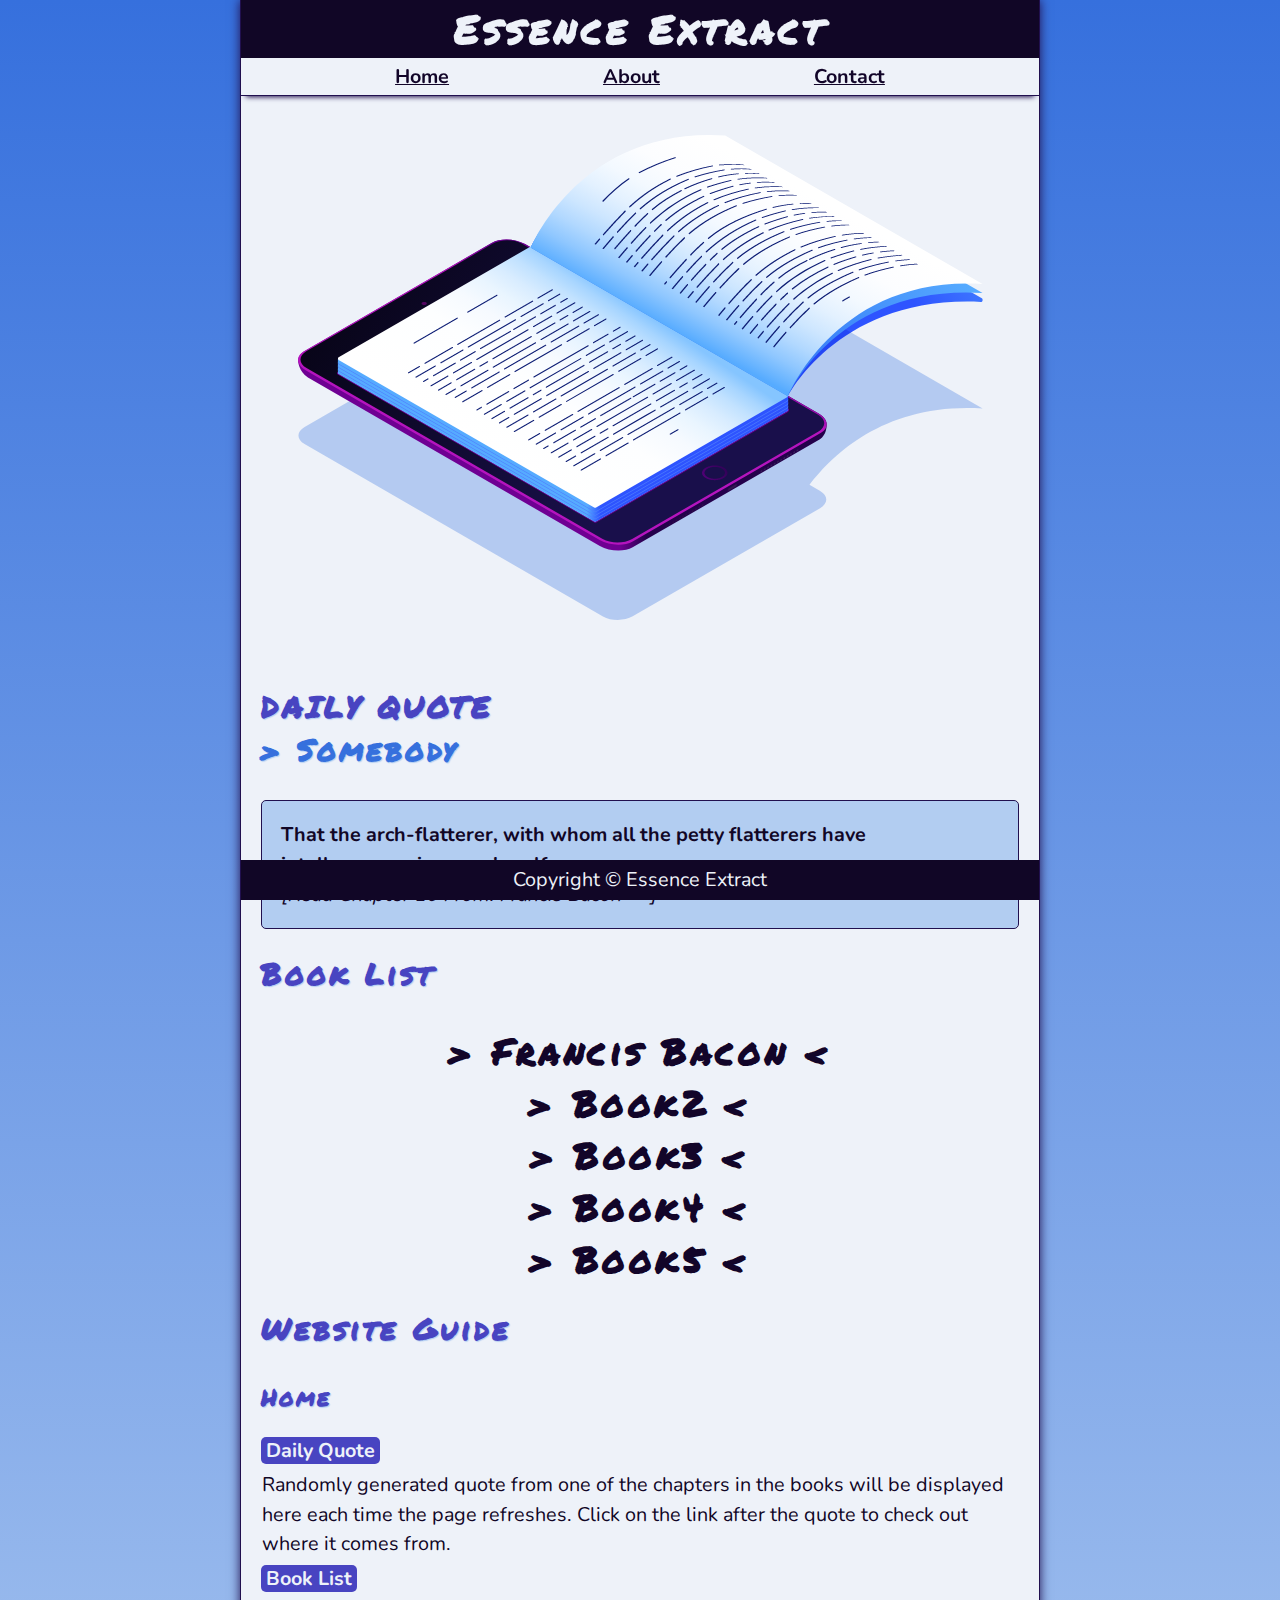
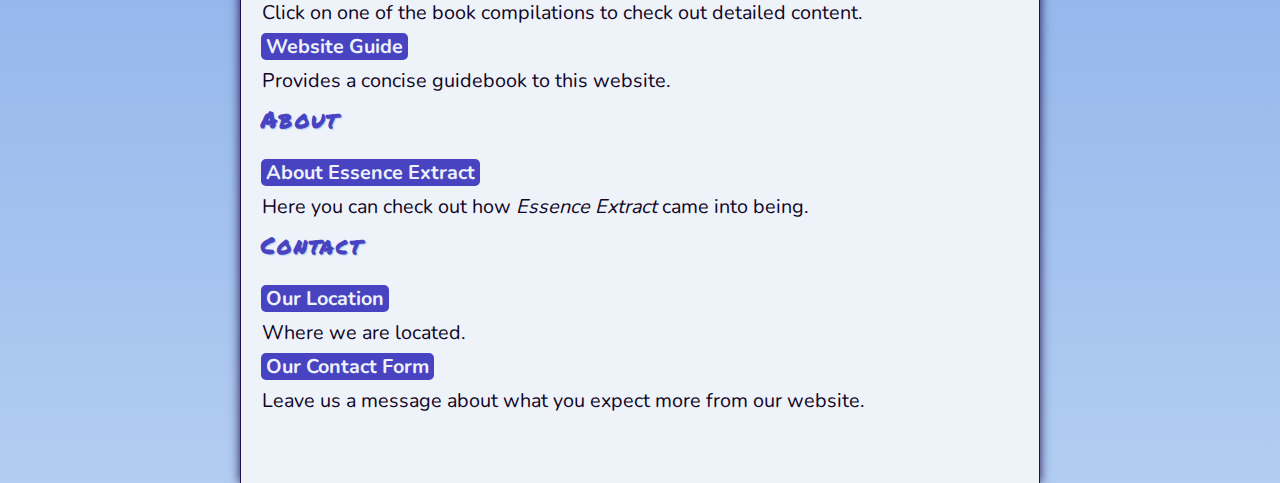
<file: index.html>
<!DOCTYPE html>
<html lang="en">
<head>
    <meta charset="UTF-8"> 
    <!-- 声明了页面UTF-8的字符编码 -->
    <meta name="viewport" content="width=device-width, initial-scale=1.0"> 
    <!-- 将视口宽度设置为与设备屏幕宽度匹配，防止在小屏幕上出现水平滚动。 -->
    <!-- 将初始缩放比例设置为 1.0，意味着内容以原始大小显示，不会放大或缩小。 -->
    <title>Essence Extract</title>
    <!-- 声明了标签页的标题 -->
    <link rel="stylesheet" href="css/style.css">
    <link rel="icon" href="img/favicon.ico" type="image/x-icon">
    <script type="module" src="js/index.js"></script>
</head>
<body>
    <header class="header">
        <h1 class="header__h1">Essence Extract</h1>
        <nav class="header__nav">
            <ul class="header__ul">
                <li class="header__li">
                    <a href="#">Home</a>
                </li>
                <li class="header__li">
                    <a href="pages/about.html">About</a>
                </li>
                <li class="header__li">
                    <a href="pages/contact.html">Contact</a>
                </li>
            </ul>
        </nav>
    </header>
    <!-- 在<header>中声明了页眉，通过<nav>声明了导航栏 -->
    <!-- 同时包含了<h1>这类文档标记装填标题 -->
    <!-- 在导航栏中使用二维类标记<ul>来装填站点的不同页面 -->

    <section class="hero">
        <h2 class="hero__h2"><span class="nowrap">Less is MORE!</span></h2>
        <figure class="hero__figure">
            <img src="img/transparent_purple_open_book_685x485.png" alt="Get Started!" title="Get Started!" width="685" height="485">
        </figure> <!-- 对本地资源中的图片资源进行了访问 -->
        <!-- 定义了图片的宽度和高度，以及图片的名称和fallback的文本内容 -->
        <figcaption class="offscreen">
            Get Started!
        </figcaption>
    </section>
    <!-- 在<section>容器中声明了一张网站标志性的书本图片 -->
    <main class="main">
        <article class="main__article dailyQuote" id="dailyQuote">
            <h2 class="dailyQuote__h2">DAILY QUOTE <br> <span class="dailyQuote__author"></span> </h2>
            <p class="dailyQuote__p"></p>
        </article>
        <h2 class="main__h2 bookList" id="bookList">Book List</h2>
        <ul class="main__ul bookList">
            <li class="bookItem"><h1 class="main__h1" id="1"><a href="Francis_Bacon/1.html" class="bookTitle__a">&gt; Francis Bacon &lt;</a></h1></li>
            <li class="bookItem"><h1 class="main__h1" id="2"><a href="" class="bookTitle__a">&gt; Book2 &lt;</a></h1></li>
            <li class="bookItem"><h1 class="main__h1" id="3"><a href="" class="bookTitle__a">&gt; Book3 &lt;</a></h1></li>
            <li class="bookItem"><h1 class="main__h1" id="4"><a href="" class="bookTitle__a">&gt; Book4 &lt;</a></h1></li>
            <li class="bookItem"><h1 class="main__h1" id="5"><a href="" class="bookTitle__a">&gt; Book5 &lt;</a></h1></li>
        </ul>
        <article class="main__article guide" id="guide">
            <h2 class="guide__h2">Website Guide</h2>
            <ul class="guide__ul"> 
                <h3 class="guide__h3"><a href="#">Home</a></h3>
                <li>
                <h4 class="guide__h4"><a href="#dailyQuote">Daily Quote</a></h4>
                    <p class="guide__p">Randomly generated quote from one of the chapters in the books will be displayed here each time the page refreshes. Click on the link after the quote to check out where it comes from.</p>
                </li>
                <li>
                    <h4 class="guide__h4"><a href="#bookList">Book List</a></h4>
                    <p class="guide__p">Click on one of the book compilations to check out detailed content.</p>
                </li>
                <li>
                    <h4 class="guide__h4"><a href="#guide">Website Guide</a></h4>
                    <p class="guide__p">Provides a concise guidebook to this website.</p>
                </li>
                <h3 class="guide__h3"><a href="pages/about.html">About</a></h3>
                <li>
                    <h4 class="guide__h4"><a href="pages/about.html">About Essence Extract</a></h4>
                    <p class="guide__p">Here you can check out how <span class="italic">Essence Extract </span> came into being.</p>
                </li>
                <h3 class="guide__h3"><a href="pages/contact.html">Contact</a></h3>
                <li>
                    <h4 class="guide__h4"><a href="pages/contact.html">Our Location</a></h4>
                    <p class="guide__p">Where we are located.</p>
                </li>
                <li>
                    <h4 class="guide__h4"><a href="pages/contact.html">Our Contact Form</a></h4>
                    <p class="guide__p">Leave us a message about what you expect more from our website.</p>
                </li>
            </ul>
        </article>
    </main>

    

    <footer class="footer">
        <p>
            <span class="nowrap">Copyright &copy; <time id="year"></time></span>
            <span class="nowrap">Essence Extract</span>
        </p>
    </footer>
    <!-- 使用容器类标记<footer>定义页脚，并在其中定义功能性不换行容器<span>来装填Copyright内容 -->

</body>

</html>
</file>
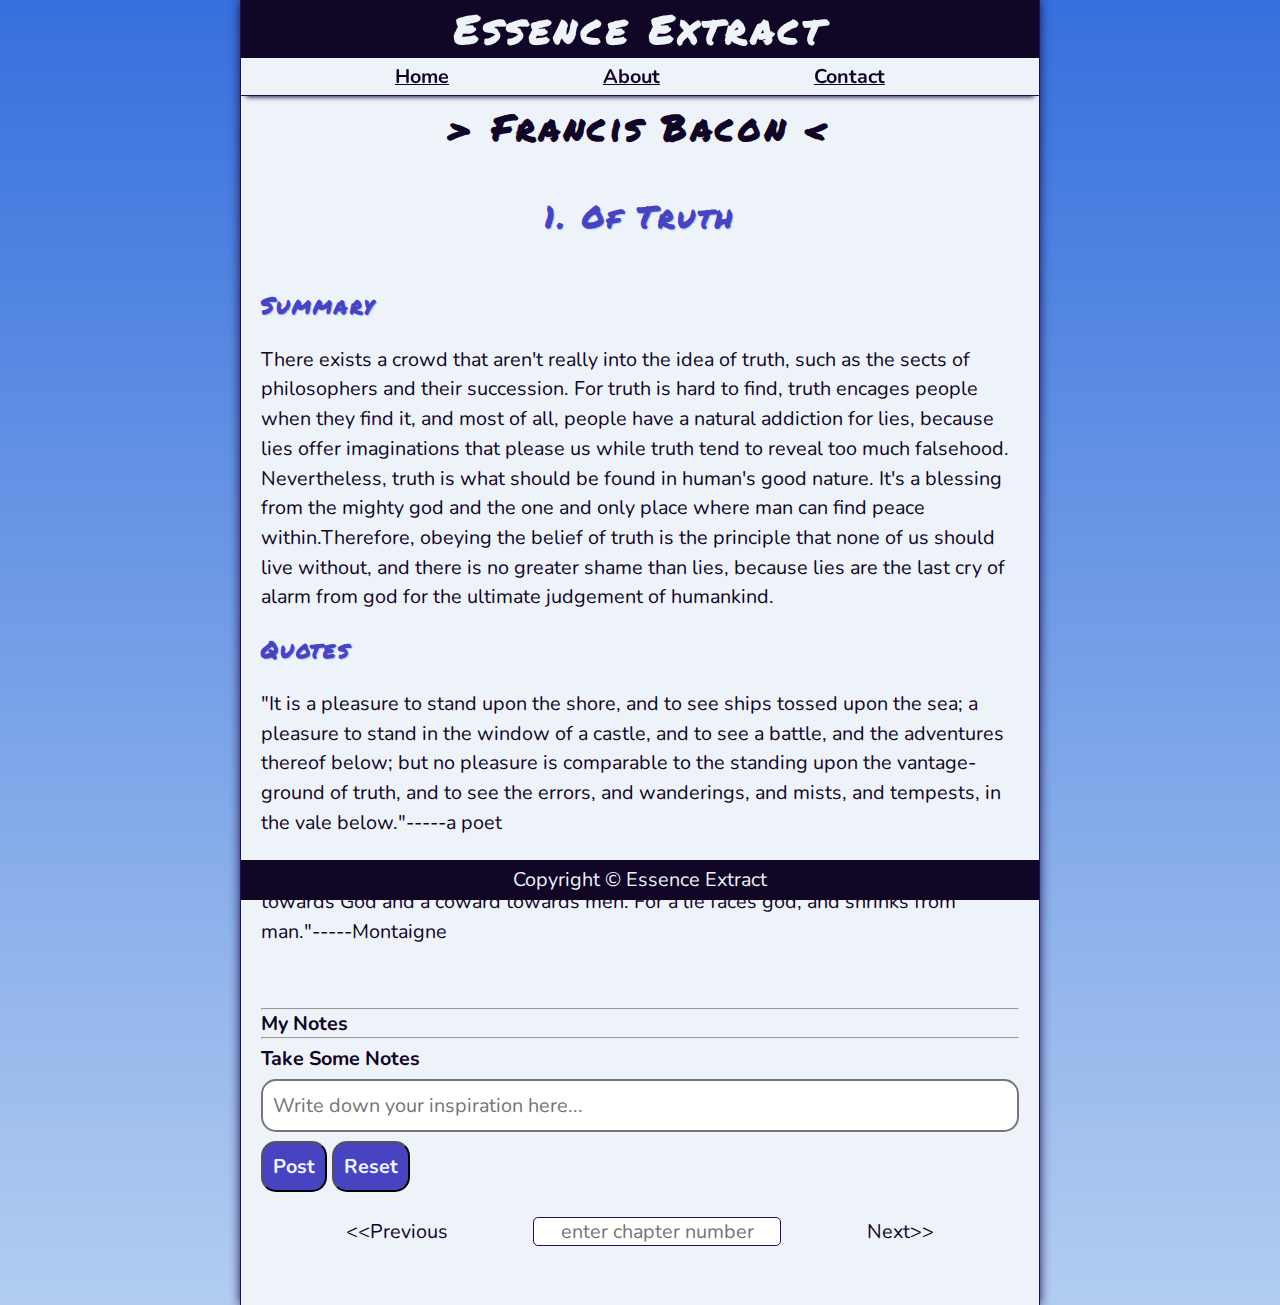
<file: Francis_Bacon/1.html>
<!DOCTYPE html>
<html lang="en">
<head>
    <meta charset="UTF-8">
    <meta name="viewport" content="width=device-width, initial-scale=1.0">
    <title>Essence Extract</title>
    <link rel="stylesheet" href="../css/style.css">
    <link rel="icon" href="../img/favicon.ico" type="/Essence_Extract/image/x-icon">
    <script type="module" src="../js/main.js"></script>
</head>
<body>
    <header class="header">
        <h1 class="header__h1">Essence Extract</h1>
        <nav class="header__nav">
            <ul class="header__ul">
                <li class="header__li">
                    <a href="../index.html">Home</a>
                </li>
                <li class="header__li">
                    <a href="../pages/about.html">About</a>
                </li>
                <li class="header__li">
                    <a href="../pages/contact.html">Contact</a>
                </li>
            </ul>
        </nav>
    </header>

    <main class="main">
        <h1 class="chapter__h1 book__title">&gt; Francis Bacon &lt;</h1>
        <article class="main__article chapter" id="1">
            <h2 class="chapter__h2 chapter__title">1. Of Truth</h2>
            <h3 class="chapter__h3 summary">Summary</h3>
            <p class="chapter__p summary">
                There exists a crowd that aren't really into the idea of truth, such as the sects of philosophers and their succession. For truth is hard to find, truth encages people when they find it, and most of all, people have a natural addiction for lies, because lies offer imaginations that please us while truth tend to reveal too much falsehood. Nevertheless, truth is what should be found in human's good nature. It's a blessing from the mighty god and the one and only place where man can find peace within.Therefore, obeying the belief of truth is the principle that none of us should live without, and there is no greater shame than lies, because lies are the last cry of alarm from god for the ultimate judgement of humankind.
            </p>
            <h3 class="chapter__h3 quotes">Quotes</h3>
            <p class="chapter__p quote" id="1">
                "It is a pleasure to stand upon the shore, and to see ships tossed upon the sea; a pleasure to stand in the window of a castle, and to see a battle, and the adventures thereof below; but no pleasure is comparable to the standing upon the vantage-ground of truth, and to see the errors, and wanderings, and mists, and tempests, in the vale below."<span class="nowrap author">a poet</span>                
            </p>
            <p class="chapter__p quote" id="2">
                "If it be well weighed, to say that a man lieth, is as much as to say that he is brave towards God and a coward towards men. For a lie faces god, and shrinks from man."<span class="nowrap author">Montaigne</span>
            </p>
        </article>

        <hr>
        <h4 class="chapter__h4 commentList">My Notes</h4>

        <ul class="commentList" id="commentList">

        </ul>

        <hr>

        <form action="https://httpbin.org/get" method="get" class="post__form" id="commentForm">
            <fieldset class="post__fieldset">
                <legend class="offscreen">Take Some Notes</legend>
                <p class="post">
                    <label class="post__label" for="message">Take Some Notes</label>
                    <textarea class="post__textarea" name="commentText" id="commentText" cols="30" rows="1"
                        placeholder="Write down your inspiration here..." maxlength="40"></textarea>
                </p>
            </fieldset>
            <button class="post__button" id="submitButton" type="button">Post</button>
            <button class="post__button" id="resetButton" type="reset">Reset</button>
        </form>
    </main>

    <aside class="aside">
        <a href="" class="aside__a previous__a">Previous</a>
        <form class="pageForm" id="pageForm">
            <input class="pageNum" id="pageNum" type="text" placeholder="enter chapter number" autocomplete="off">
        </form>
        <a href="" class="aside__a next__a">Next</a>
    </aside>

    <footer class="footer">
        <p>
            <span class="nowrap">Copyright &copy; <time id="year"></time></span>
            <span class="nowrap">Essence Extract</span>
        </p>
    </footer>
</body>
</html>
</file>
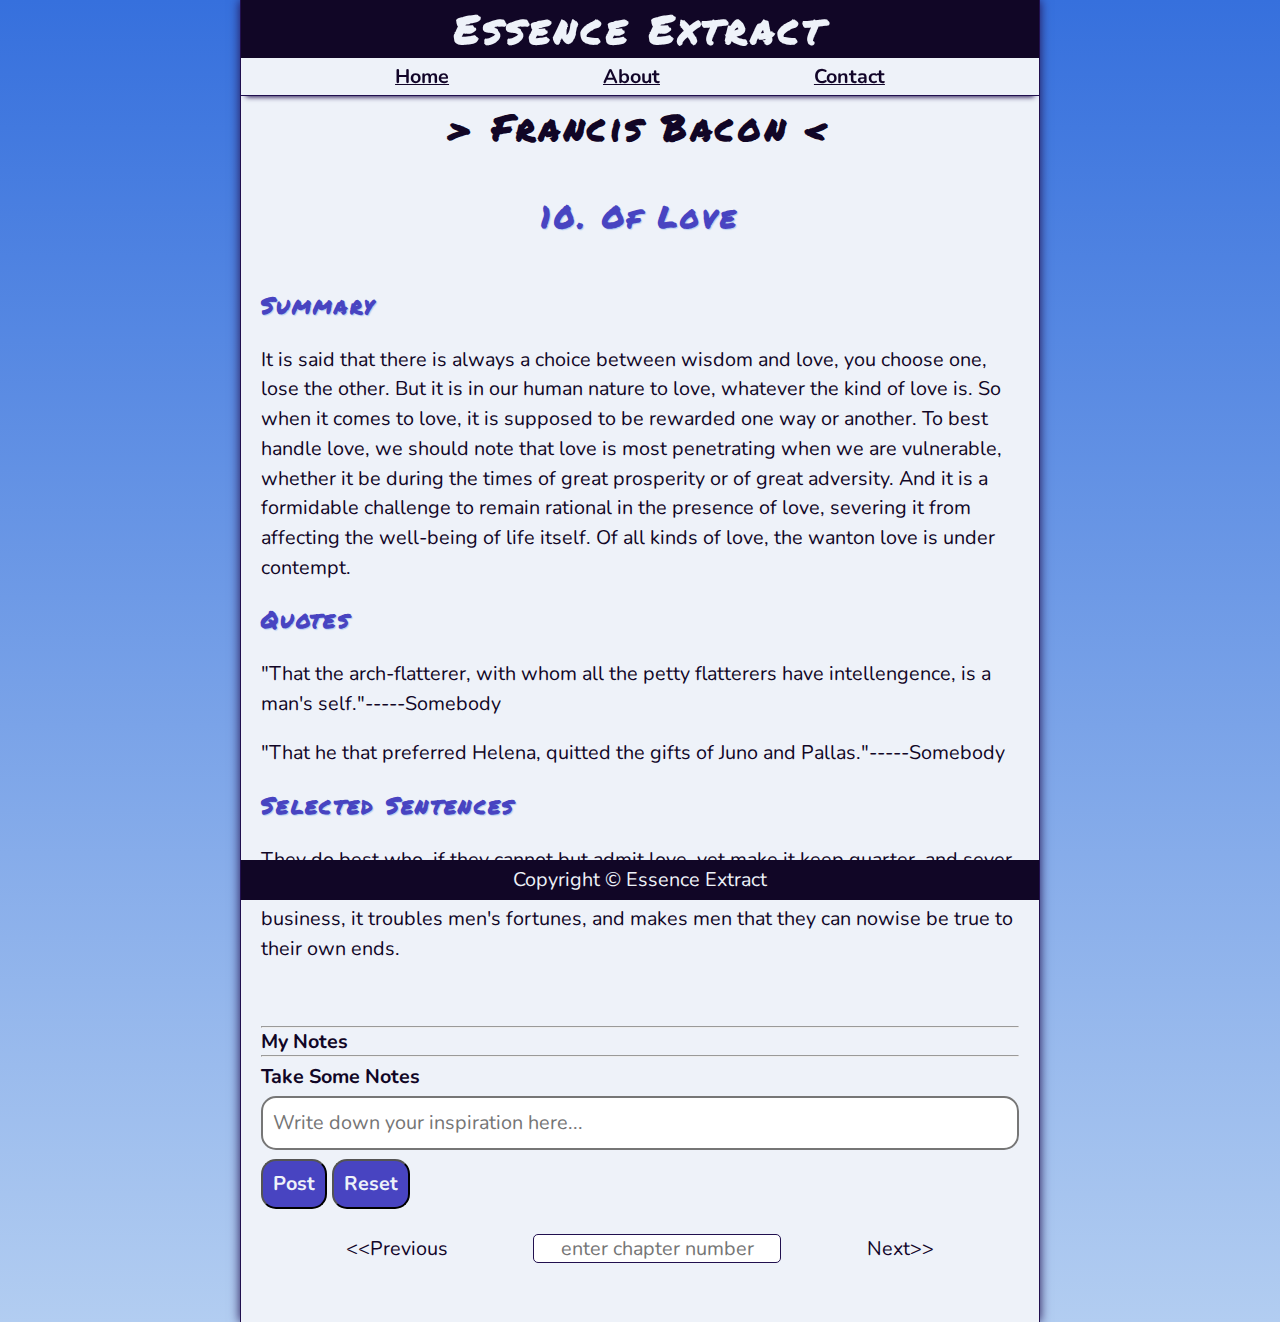
<file: Francis_Bacon/10.html>
<!DOCTYPE html>
<html lang="en">
<head>
    <meta charset="UTF-8">
    <meta name="viewport" content="width=device-width, initial-scale=1.0">
    <title>Essence Extract</title>
    <link rel="stylesheet" href="../css/style.css">
    <link rel="icon" href="../img/favicon.ico">
    <script type="module" src="../js/main.js"></script>
</head>
<body>
    <header class="header">
        <h1 class="header__h1">Essence Extract</h1>
        <nav class="header__nav">
            <ul class="header__ul">
                <li class="header__li">
                    <a href="../index.html">Home</a>
                </li>
                <li class="header__li">
                    <a href="../pages/about.html">About</a>
                </li>
                <li class="header__li">
                    <a href="../pages/contact.html">Contact</a>
                </li>
            </ul>
        </nav>
    </header>

    <main class="main">
        <h1 class="chapter__h1 book__title">&gt; Francis Bacon &lt;</h1>
        <article class="main__article chapter" id="10">
            <h2 class="chapter__h2 chapter__title">10. Of Love</h2>
            <h3 class="chapter__h3 summary">Summary</h3>
            <p class="chapter__p summary">
                It is said that there is always a choice between wisdom and love, you choose one, lose the other. But it is in our human nature to love, whatever the kind of love is. So when it comes to love, it is supposed to be rewarded one way or another. To best handle love, we should note that love is most penetrating when we are vulnerable, whether it be during the times of great prosperity or of great adversity. And it is a formidable challenge to remain rational in the presence of love, severing it from affecting the well-being of life itself. Of all kinds of love, the wanton love is under contempt.
            </p>
            <h3 class="chapter__h3 quotes">Quotes</h3>
            <p class="chapter__p quote" id="1">
                "That the arch-flatterer, with whom all the petty flatterers have intellengence, is a man's self."<span class="nowrap author">Somebody</span>
            </p>
            <p class="chapter__p quote" id="2">
                "That he that preferred Helena, quitted the gifts of Juno and Pallas."<span class="nowrap author">Somebody</span>
            </p>
            <h3 class="chapter__h3 selectedSentences">Selected Sentences</h3>
            <p class="chapter__p selectedSentences">
                They do best who, if they cannot but admit love, yet make it keep quarter, and sever it wholly from their serious affairs and actions of life; for if it check once with business, it troubles men's fortunes, and makes men that they can nowise be true to their own ends.
            </p>

        </article>

        <hr>
        <h4 class="chapter__h4 commentList">My Notes</h4>
        <ul class="commentList" id="commentList">

        </ul>

        <hr>

        <form action="https://httpbin.org/get" method="get" class="post__form" id="commentForm">
            <fieldset class="post__fieldset">
                <legend class="offscreen">Take Some Notes</legend>
                <p class="post">
                    <label class="post__label" for="message">Take Some Notes</label>
                    <textarea class="post__textarea" name="commentText" id="commentText" cols="30" rows="1"
                        placeholder="Write down your inspiration here..." maxlength="40"></textarea>
                </p>
            </fieldset>
            <button class="post__button" id="submitButton" type="button">Post</button>
            <button class="post__button" id="resetButton" type="reset">Reset</button>
        </form>
    </main>

    <aside class="aside">
        <a href="" class="aside__a previous__a">Previous</a>
        <form class="pageForm" id="pageForm">
            <input class="pageNum" id="pageNum" type="text" placeholder="enter chapter number" autocomplete="off">
        </form>
        <a href="" class="aside__a next__a">Next</a>
    </aside>

    <footer class="footer">
        <p>
            <span class="nowrap">Copyright &copy; <time id="year"></time></span>
            <span class="nowrap">Essence Extract</span>
        </p>
    </footer>
</body>
</html>
</file>
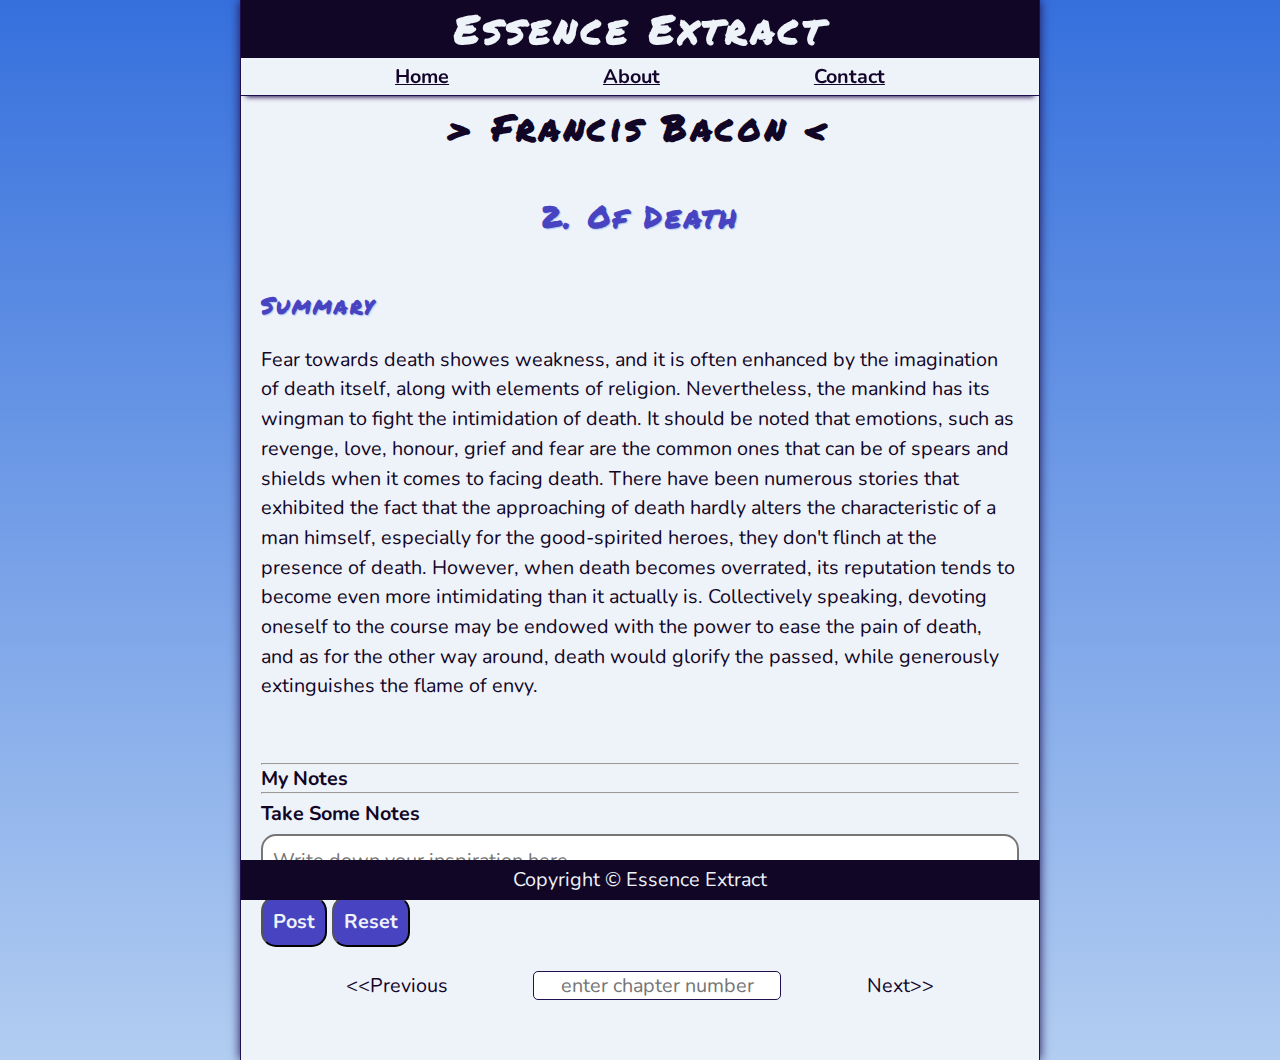
<file: Francis_Bacon/2.html>
<!DOCTYPE html>
<html lang="en">
<head>
    <meta charset="UTF-8">
    <meta name="viewport" content="width=device-width, initial-scale=1.0">
    <title>Essence Extract</title>
    <link rel="stylesheet" href="../css/style.css">
    <link rel="icon" href="../img/favicon.ico" type="/Essence_Extract/image/x-icon">
    <script type="module" src="../js/main.js"></script>
</head>
<body>
    <header class="header">
        <h1 class="header__h1">Essence Extract</h1>
        <nav class="header__nav">
            <ul class="header__ul">
                <li class="header__li">
                    <a href="../index.html">Home</a>
                </li>
                <li class="header__li">
                    <a href="../pages/about.html">About</a>
                </li>
                <li class="header__li">
                    <a href="../pages/contact.html">Contact</a>
                </li>
            </ul>
        </nav>
    </header>

    <main class="main">
        <h1 class="chapter__h1 book__title">&gt; Francis Bacon &lt;</h1>
        <article class="main__article chapter" id="2">
            <h2 class="chapter__h2 chapter__title">2. Of Death</h2>
            <h3 class="chapter__h3 summary">Summary</h3>
            <p class="chapter__p summary">
                Fear towards death showes weakness, and it is often enhanced by the imagination of death itself, along with elements of religion. Nevertheless, the mankind has its wingman to fight the intimidation of death. It should be noted that emotions, such as revenge, love, honour, grief and fear are the common ones that can be of spears and shields when it comes to facing death. There have been numerous stories that exhibited the fact that the approaching of death hardly alters the characteristic of a man himself, especially for the good-spirited heroes, they don't flinch at the presence of death. However, when death becomes overrated, its reputation tends to become even more intimidating than it actually is. Collectively speaking, devoting oneself to the course may be endowed with the power to ease the pain of death, and as for  the other way around, death would glorify the passed, while generously extinguishes the flame of envy.
            </p>
        </article>

        <hr>
        <h4 class="chapter__h4 commentList">My Notes</h4>

        <ul class="commentList" id="commentList">

        </ul>

        <hr>

        <form action="https://httpbin.org/get" method="get" class="post__form" id="commentForm">
            <fieldset class="post__fieldset">
                <legend class="offscreen">Take Some Notes</legend>
                <p class="post">
                    <label class="post__label" for="message">Take Some Notes</label>
                    <textarea class="post__textarea" name="commentText" id="commentText" cols="30" rows="1"
                        placeholder="Write down your inspiration here..." maxlength="40"></textarea>
                </p>
            </fieldset>
            <button class="post__button" id="submitButton" type="button">Post</button>
            <button class="post__button" id="resetButton" type="reset">Reset</button>
        </form>
    </main>

    <aside class="aside">
        <a href="" class="aside__a previous__a">Previous</a>
        <form class="pageForm" id="pageForm">
            <input class="pageNum" id="pageNum" type="text" placeholder="enter chapter number" autocomplete="off">
        </form>
        <a href="" class="aside__a next__a">Next</a>
    </aside>
    <footer class="footer">
        <p>
            <span class="nowrap">Copyright &copy; <time id="year"></time></span>
            <span class="nowrap">Essence Extract</span>
        </p>
    </footer>
</body>
</html>
</file>
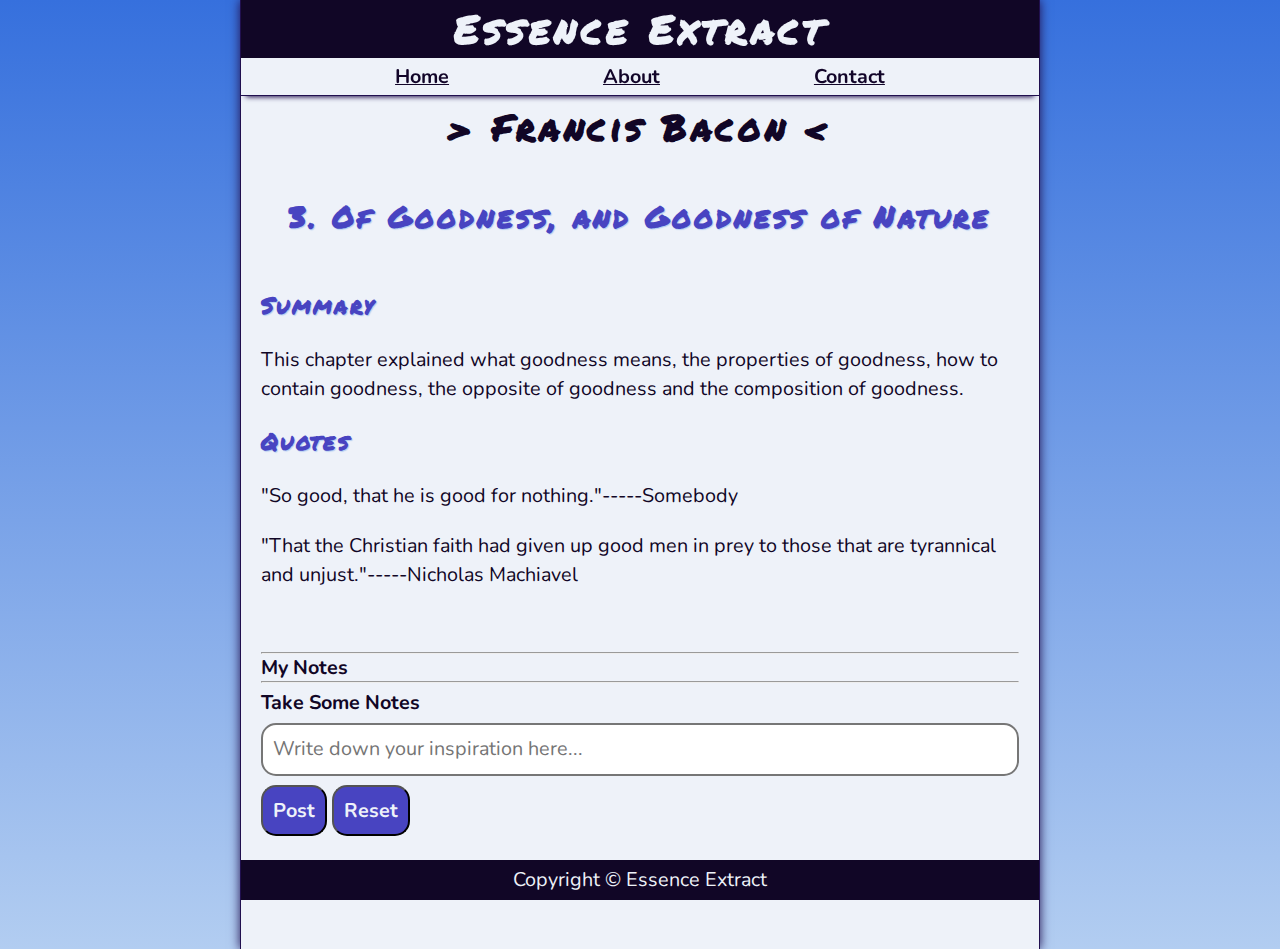
<file: Francis_Bacon/3.html>
<!DOCTYPE html>
<html lang="en">
<head>
    <meta charset="UTF-8">
    <meta name="viewport" content="width=device-width, initial-scale=1.0">
    <title>Essence Extract</title>
    <link rel="stylesheet" href="../css/style.css">
    <link rel="icon" href="../img/favicon.ico" type="/Essence_Extract/image/x-icon">
    <script type="module" src="../js/main.js"></script>
</head>
<body>
    <header class="header">
        <h1 class="header__h1">Essence Extract</h1>
        <nav class="header__nav">
            <ul class="header__ul">
                <li class="header__li">
                    <a href="../index.html">Home</a>
                </li>
                <li class="header__li">
                    <a href="../pages/about.html">About</a>
                </li>
                <li class="header__li">
                    <a href="../pages/contact.html">Contact</a>
                </li>
            </ul>
        </nav>
    </header>

    <main class="main">
        <h1 class="chapter__h1 book__title">&gt; Francis Bacon &lt;</h1>
        <article class="main__article chapter" id="3">
            <h2 class="chapter__h2 chapter__title">3. Of Goodness, and Goodness of Nature</h2>
            <!-- <h3 class="chapter__h3 stay_tuned">Stay Tuned!</h3> -->
            <h3 class="chapter__h3 summary">Summary</h3>
            <p class="chapter__p summary">
                This chapter explained what goodness means, the properties of goodness, how to contain goodness, the opposite of goodness and the composition of goodness.
            </p>
            <h3 class="chapter__h3 quotes">Quotes</h3>
            <p class="chapter__p quote" id="1">
                "So good, that he is good for nothing."<span class="nowrap author">Somebody</span>
            </p>
            <p class="chapter__p quote" id="2">
                "That the Christian faith had given up good men in prey to those that are tyrannical and unjust."<span class="nowrap author">Nicholas Machiavel</span>
            </p>
        </article>

        <hr>
        <h4 class="chapter__h4 commentList">My Notes</h4>
        <ul class="commentList" id="commentList">

        </ul>

        <hr>

        <form action="https://httpbin.org/get" method="get" class="post__form" id="commentForm">
            <fieldset class="post__fieldset">
                <legend class="offscreen">Take Some Notes</legend>
                <p class="post">
                    <label class="post__label" for="message">Take Some Notes</label>
                    <textarea class="post__textarea" name="commentText" id="commentText" cols="30" rows="1"
                        placeholder="Write down your inspiration here..." maxlength="40"></textarea>
                </p>
            </fieldset>
            <button class="post__button" id="submitButton" type="button">Post</button>
            <button class="post__button" id="resetButton" type="reset">Reset</button>
        </form>
    </main>

    <aside class="aside">
        <a href="" class="aside__a previous__a">Previous</a>
        <form class="pageForm" id="pageForm">
            <input class="pageNum" id="pageNum" type="text" placeholder="enter chapter number" autocomplete="off">
        </form>
        <a href="" class="aside__a next__a">Next</a>
    </aside>

    <footer class="footer">
        <p>
            <span class="nowrap">Copyright &copy; <time id="year"></time></span>
            <span class="nowrap">Essence Extract</span>
        </p>
    </footer>
</body>
</html>
</file>
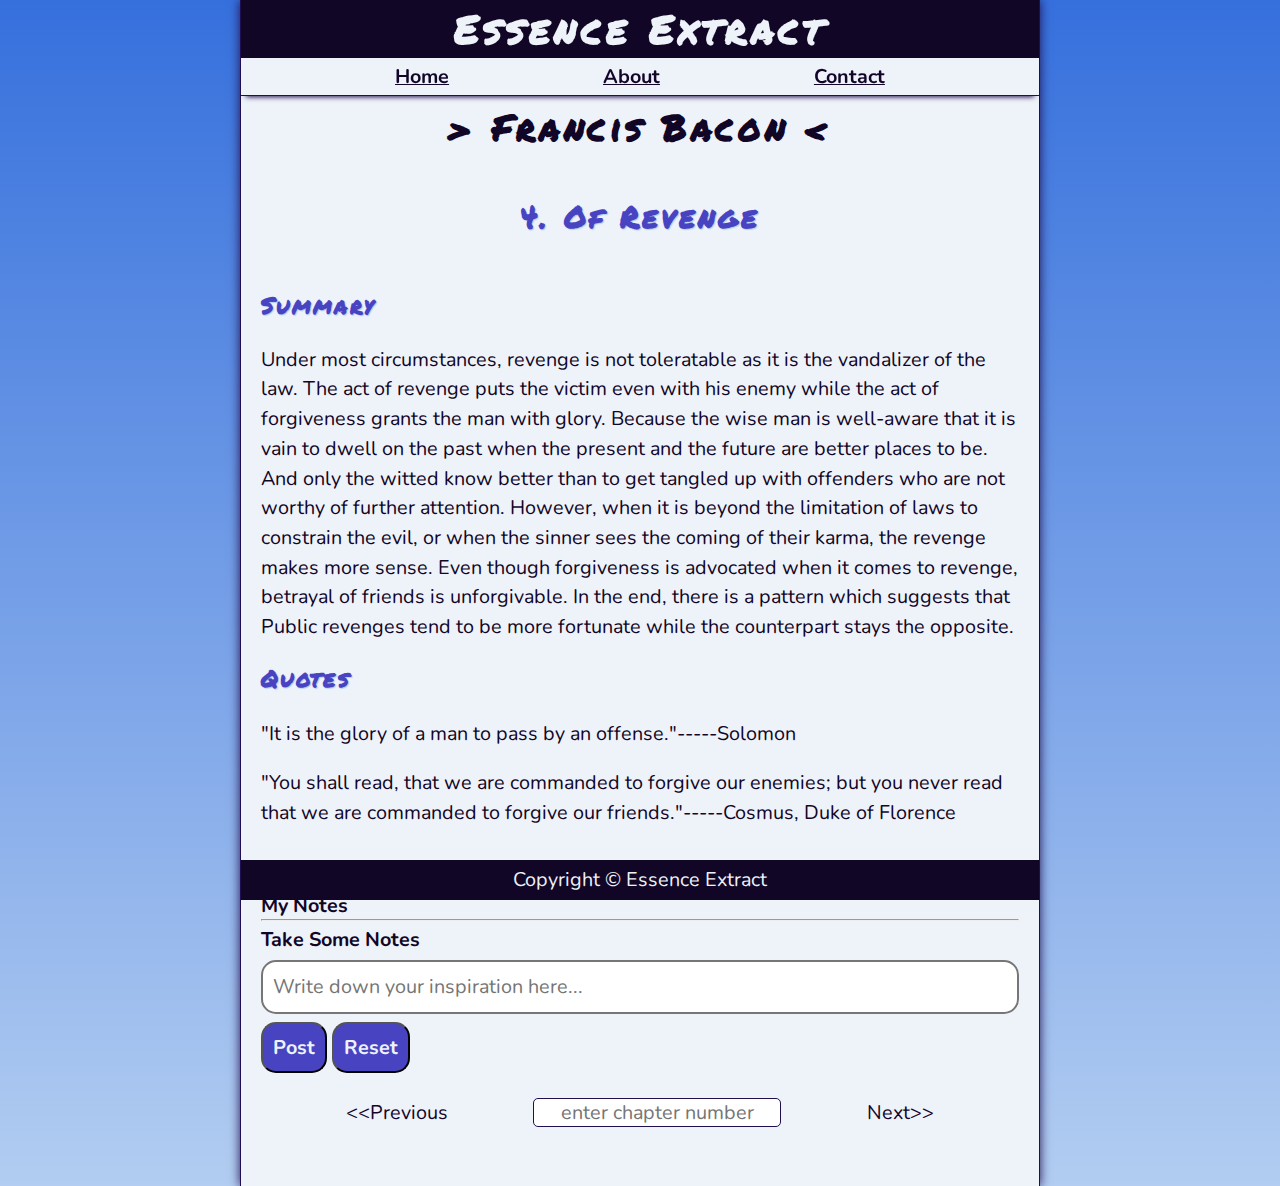
<file: Francis_Bacon/4.html>
<!DOCTYPE html>
<html lang="en">
<head>
    <meta charset="UTF-8">
    <meta name="viewport" content="width=device-width, initial-scale=1.0">
    <title>Essence Extract</title>
    <link rel="stylesheet" href="../css/style.css">
    <link rel="icon" href="../img/favicon.ico" type="/Essence_Extract/image/x-icon">
    <script type="module" src="../js/main.js"></script>
</head>
<body>
    <header class="header">
        <h1 class="header__h1">Essence Extract</h1>
        <nav class="header__nav">
            <ul class="header__ul">
                <li class="header__li">
                    <a href="../index.html">Home</a>
                </li>
                <li class="header__li">
                    <a href="../pages/about.html">About</a>
                </li>
                <li class="header__li">
                    <a href="../pages/contact.html">Contact</a>
                </li>
            </ul>
        </nav>
    </header>

    <main class="main">
        <h1 class="chapter__h1 book__title">&gt; Francis Bacon &lt;</h1>
        <article class="main__article chapter" id="4">
            <h2 class="chapter__h2 chapter__title">4. Of Revenge</h2>
            <h3 class="chapter__h3 summary">Summary</h3>
            <p class="chapter__p summary">
                Under most circumstances, revenge is not toleratable as it is the vandalizer of the law. The act of revenge puts the victim even with his enemy while the act of forgiveness grants the man with glory. Because the wise man is well-aware that it is vain to dwell on the past when the present and the future are better places to be. And only the witted know better than to get tangled up with offenders who are not worthy of further attention. However, when it is beyond the limitation of laws to constrain the evil, or when the sinner sees the coming of their karma, the revenge makes more sense. Even though forgiveness is advocated when it comes to revenge, betrayal of friends is unforgivable. In the end, there is a pattern which suggests that Public revenges tend to be more fortunate while the counterpart stays the opposite.  
            </p>
            <h3 class="chapter__h3 quotes">Quotes</h3>
            <p class="chapter__p quote" id="1">
                "It is the glory of a man to pass by an offense."<span class="nowrap author">Solomon</span>
            </p>
            <p class="chapter__p quote" id="2">
                "You shall read, that we are commanded to forgive our enemies; but you never read that we are commanded to forgive our friends."<span class="nowrap author">Cosmus, Duke of Florence</span>
            </p>
        </article>

        <hr>
        <h4 class="chapter__h4 commentList">My Notes</h4>

        <ul class="commentList" id="commentList">

        </ul>

        <hr>

        <form action="https://httpbin.org/get" method="get" class="post__form" id="commentForm">
            <fieldset class="post__fieldset">
                <legend class="offscreen">Take Some Notes</legend>
                <p class="post">
                    <label class="post__label" for="message">Take Some Notes</label>
                    <textarea class="post__textarea" name="commentText" id="commentText" cols="30" rows="1"
                        placeholder="Write down your inspiration here..." maxlength="40"></textarea>
                </p>
            </fieldset>
            <button class="post__button" id="submitButton" type="button">Post</button>
            <button class="post__button" id="resetButton" type="reset">Reset</button>
        </form>
    </main>

    <aside class="aside">
        <a href="" class="aside__a previous__a">Previous</a>
        <form class="pageForm" id="pageForm">
            <input class="pageNum" id="pageNum" type="text" placeholder="enter chapter number" autocomplete="off">
        </form>
        <a href="" class="aside__a next__a">Next</a>
    </aside>

    <footer class="footer">
        <p>
            <span class="nowrap">Copyright &copy; <time id="year"></time></span>
            <span class="nowrap">Essence Extract</span>
        </p>
    </footer>
</body>
</html>
</file>
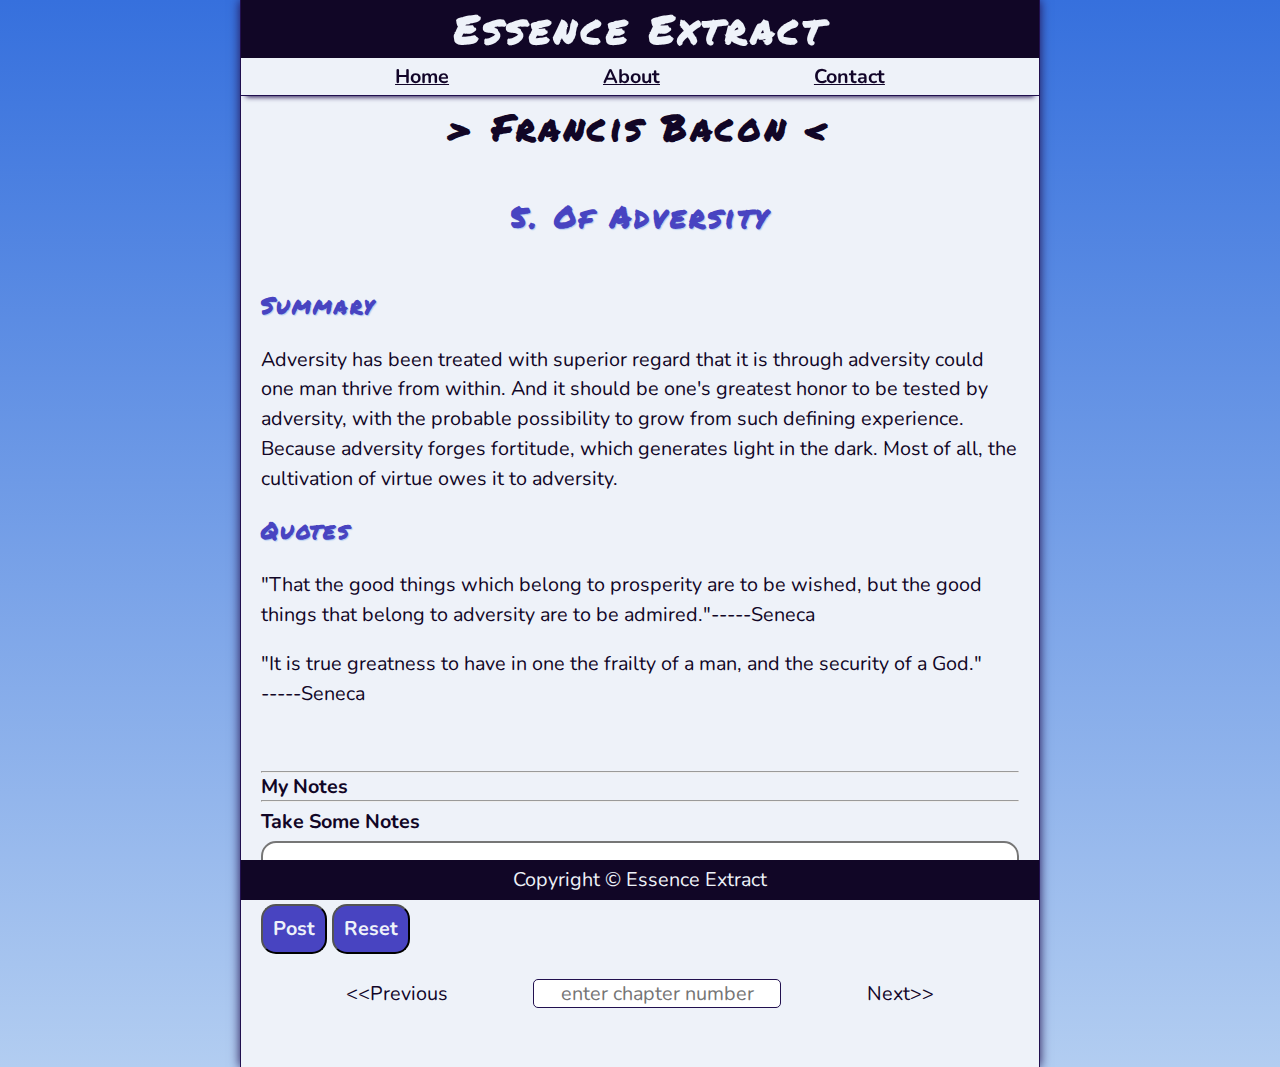
<file: Francis_Bacon/5.html>
<!DOCTYPE html>
<html lang="en">
<head>
    <meta charset="UTF-8">
    <meta name="viewport" content="width=device-width, initial-scale=1.0">
    <title>Essence Extract</title>
    <link rel="stylesheet" href="../css/style.css">
    <link rel="icon" href="../img/favicon.ico">
    <script type="module" src="../js/main.js"></script>
</head>
<body>
    <header class="header">
        <h1 class="header__h1">Essence Extract</h1>
        <nav class="header__nav">
            <ul class="header__ul">
                <li class="header__li">
                    <a href="../index.html">Home</a>
                </li>
                <li class="header__li">
                    <a href="../pages/about.html">About</a>
                </li>
                <li class="header__li">
                    <a href="../pages/contact.html">Contact</a>
                </li>
            </ul>
        </nav>
    </header>

    <main class="main">
        <h1 class="chapter__h1 book__title">&gt; Francis Bacon &lt;</h1>
        <article class="main__article chapter" id="5">
            <h2 class="chapter__h2 chapter__title">5. Of Adversity</h2>
            <h3 class="chapter__h3 summary">Summary</h3>
            <p class="chapter__p summary">
                Adversity has been treated with superior regard that it is through adversity could one man thrive from within. And it should be one's greatest honor to be tested by adversity, with the probable possibility to grow from such defining experience. Because adversity forges fortitude, which generates light in the dark. Most of all, the cultivation of virtue owes it to adversity.
            </p>
            <h3 class="chapter__h3 quotes">Quotes</h3>
            <p class="chapter__p quote" id="1">
                "That the good things which belong to prosperity are to be wished, but the good things that belong to adversity are to be admired."<span class="nowrap author">Seneca</span>
            </p>
            <p class="chapter__p quote" id="2">
                "It is true greatness to have in one the frailty of a man, and the security of a God."<br><span class="nowrap author">Seneca</span>
            </p>
        </article>

        <hr>
        <h4 class="chapter__h4 commentList">My Notes</h4>

        <ul class="commentList" id="commentList">

        </ul>

        <hr>

        <form action="https://httpbin.org/get" method="get" class="post__form" id="commentForm">
            <fieldset class="post__fieldset">
                <legend class="offscreen">Take Some Notes</legend>
                <p class="post">
                    <label class="post__label" for="message">Take Some Notes</label>
                    <textarea class="post__textarea" name="commentText" id="commentText" cols="30" rows="1"
                        placeholder="Write down your inspiration here..." maxlength="40"></textarea>
                </p>
            </fieldset>
            <button class="post__button" id="submitButton" type="button">Post</button>
            <button class="post__button" id="resetButton" type="reset">Reset</button>
        </form>
    </main>

    <aside class="aside">
        <a href="" class="aside__a previous__a">Previous</a>
        <form class="pageForm" id="pageForm">
            <input class="pageNum" id="pageNum" type="text" placeholder="enter chapter number" autocomplete="off">
        </form>
        <a href="" class="aside__a next__a">Next</a>
    </aside>

    <footer class="footer">
        <p>
            <span class="nowrap">Copyright &copy; <time id="year"></time></span>
            <span class="nowrap">Essence Extract</span>
        </p>
    </footer>
</body>
</html>
</file>
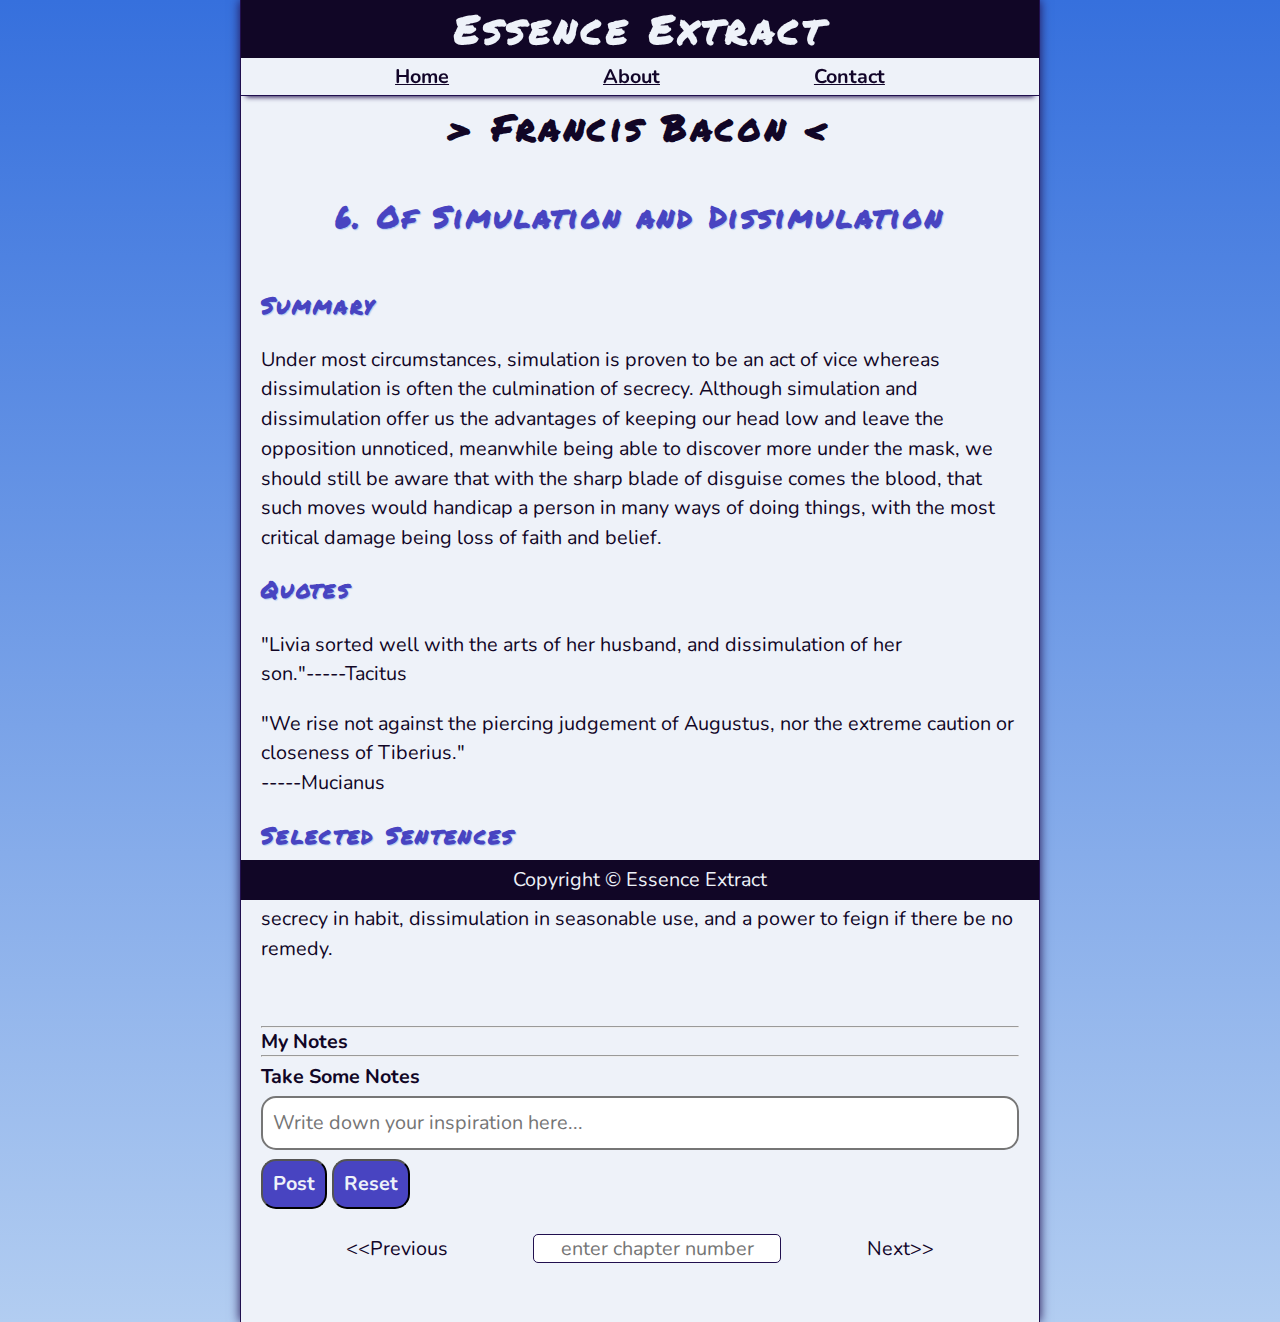
<file: Francis_Bacon/6.html>
<!DOCTYPE html>
<html lang="en">
<head>
    <meta charset="UTF-8">
    <meta name="viewport" content="width=device-width, initial-scale=1.0">
    <title>Essence Extract</title>
    <link rel="stylesheet" href="../css/style.css">
    <link rel="icon" href="../img/favicon.ico">
    <script type="module" src="../js/main.js"></script>
</head>
<body>
    <header class="header">
        <h1 class="header__h1">Essence Extract</h1>
        <nav class="header__nav">
            <ul class="header__ul">
                <li class="header__li">
                    <a href="../index.html">Home</a>
                </li>
                <li class="header__li">
                    <a href="../pages/about.html">About</a>
                </li>
                <li class="header__li">
                    <a href="../pages/contact.html">Contact</a>
                </li>
            </ul>
        </nav>
    </header>

    <main class="main">
        <h1 class="chapter__h1 book__title">&gt; Francis Bacon &lt;</h1>
        <article class="main__article chapter" id="6">
            <h2 class="chapter__h2 chapter__title">6. Of Simulation and Dissimulation</h2>
            <h3 class="chapter__h3 summary">Summary</h3>
            <p class="chapter__p summary">
                Under most circumstances, simulation is proven to be an act of vice whereas dissimulation is often the culmination of secrecy. Although simulation and dissimulation offer us the advantages of keeping our head low and leave the opposition unnoticed, meanwhile being able to discover more under the mask, we should still be aware that with the sharp blade of disguise comes the blood, that such moves would handicap a person in many ways of doing things, with the most critical damage being loss of faith and belief.
            </p>
            <h3 class="chapter__h3 quotes">Quotes</h3>
            <p class="chapter__p quote" id="1">
                "Livia sorted well with the arts of her husband, and dissimulation of her son."<span class="nowrap author">Tacitus</span>
            </p>
            <p class="chapter__p quote" id="2">
                "We rise not against the piercing judgement of Augustus, nor the extreme caution or closeness of Tiberius."<br><span class="nowrap author">Mucianus</span>
            </p>
            <h3 class="chapter__h3 selectedSentences">Selected Sentences</h3>
            <p class="chapter__p selectedSentences">
                The best composition and temperature is, to have openness in fame and opinion, secrecy in habit, dissimulation in seasonable use, and a power to feign if there be no remedy.           
            </p>
        </article>

        <hr>
        <h4 class="chapter__h4 commentList">My Notes</h4>
        <ul class="commentList" id="commentList">

        </ul>

        <hr>

        <form action="https://httpbin.org/get" method="get" class="post__form" id="commentForm">
            <fieldset class="post__fieldset">
                <legend class="offscreen">Take Some Notes</legend>
                <p class="post">
                    <label class="post__label" for="message">Take Some Notes</label>
                    <textarea class="post__textarea" name="commentText" id="commentText" cols="30" rows="1"
                        placeholder="Write down your inspiration here..." maxlength="40"></textarea>
                </p>
            </fieldset>
            <button class="post__button" id="submitButton" type="button">Post</button>
            <button class="post__button" id="resetButton" type="reset">Reset</button>
        </form>
    </main>

    <aside class="aside">
        <a href="" class="aside__a previous__a">Previous</a>
        <form class="pageForm" id="pageForm">
            <input class="pageNum" id="pageNum" type="text" placeholder="enter chapter number" autocomplete="off">
        </form>
        <a href="" class="aside__a next__a">Next</a>
    </aside>

    <footer class="footer">
        <p>
            <span class="nowrap">Copyright &copy; <time id="year"></time></span>
            <span class="nowrap">Essence Extract</span>
        </p>
    </footer>
</body>
</html>
</file>
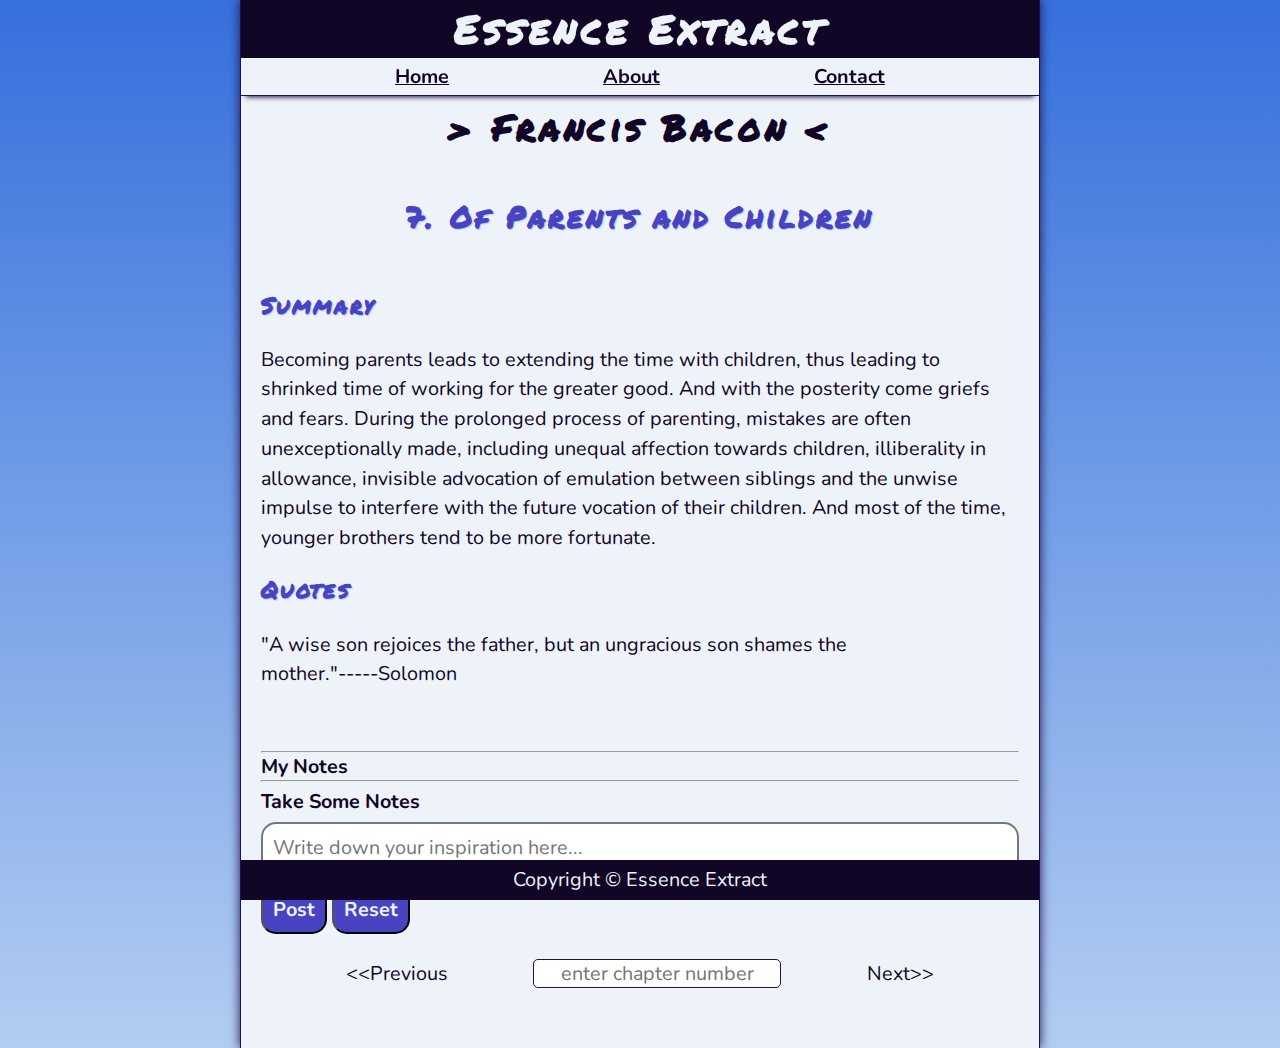
<file: Francis_Bacon/7.html>
<!DOCTYPE html>
<html lang="en">
<head>
    <meta charset="UTF-8">
    <meta name="viewport" content="width=device-width, initial-scale=1.0">
    <title>Essence Extract</title>
    <link rel="stylesheet" href="../css/style.css">
    <link rel="icon" href="../img/favicon.ico">
    <script type="module" src="../js/main.js"></script>
</head>
<body>
    <header class="header">
        <h1 class="header__h1">Essence Extract</h1>
        <nav class="header__nav">
            <ul class="header__ul">
                <li class="header__li">
                    <a href="../index.html">Home</a>
                </li>
                <li class="header__li">
                    <a href="../pages/about.html">About</a>
                </li>
                <li class="header__li">
                    <a href="../pages/contact.html">Contact</a>
                </li>
            </ul>
        </nav>
    </header>

    <main class="main">
        <h1 class="chapter__h1 book__title">&gt; Francis Bacon &lt;</h1>
        <article class="main__article chapter" id="7">
            <h2 class="chapter__h2 chapter__title">7. Of Parents and Children</h2>
            <h3 class="chapter__h3 summary">Summary</h3>
            <p class="chapter__p summary">
                Becoming parents leads to extending the time with children, thus leading to shrinked time of working for the greater good. And with the posterity come griefs and fears. During the prolonged process of parenting, mistakes are often unexceptionally made, including unequal affection towards children, illiberality in allowance, invisible advocation of emulation between siblings and the unwise impulse to interfere with the future vocation of their children. And most of the time, younger brothers tend to be more fortunate.
            </p>
            <h3 class="chapter__h3 quotes">Quotes</h3>
            <p class="chapter__p quote" id="1">
                "A wise son rejoices the father, but an ungracious son shames the mother."<span class="nowrap author">Solomon</span>
            </p>
        </article>

        <hr>
        <h4 class="chapter__h4 commentList">My Notes</h4>
        <ul class="commentList" id="commentList">

        </ul>

        <hr>

        <form action="https://httpbin.org/get" method="get" class="post__form" id="commentForm">
            <fieldset class="post__fieldset">
                <legend class="offscreen">Take Some Notes</legend>
                <p class="post">
                    <label class="post__label" for="message">Take Some Notes</label>
                    <textarea class="post__textarea" name="commentText" id="commentText" cols="30" rows="1"
                        placeholder="Write down your inspiration here..." maxlength="40"></textarea>
                </p>
            </fieldset>
            <button class="post__button" id="submitButton" type="button">Post</button>
            <button class="post__button" id="resetButton" type="reset">Reset</button>
        </form>
    </main>

    <aside class="aside">
        <a href="" class="aside__a previous__a">Previous</a>
        <form class="pageForm" id="pageForm">
            <input class="pageNum" id="pageNum" type="text" placeholder="enter chapter number" autocomplete="off">
        </form>
        <a href="" class="aside__a next__a">Next</a>
    </aside>

    <footer class="footer">
        <p>
            <span class="nowrap">Copyright &copy; <time id="year"></time></span>
            <span class="nowrap">Essence Extract</span>
        </p>
    </footer>
</body>
</html>
</file>
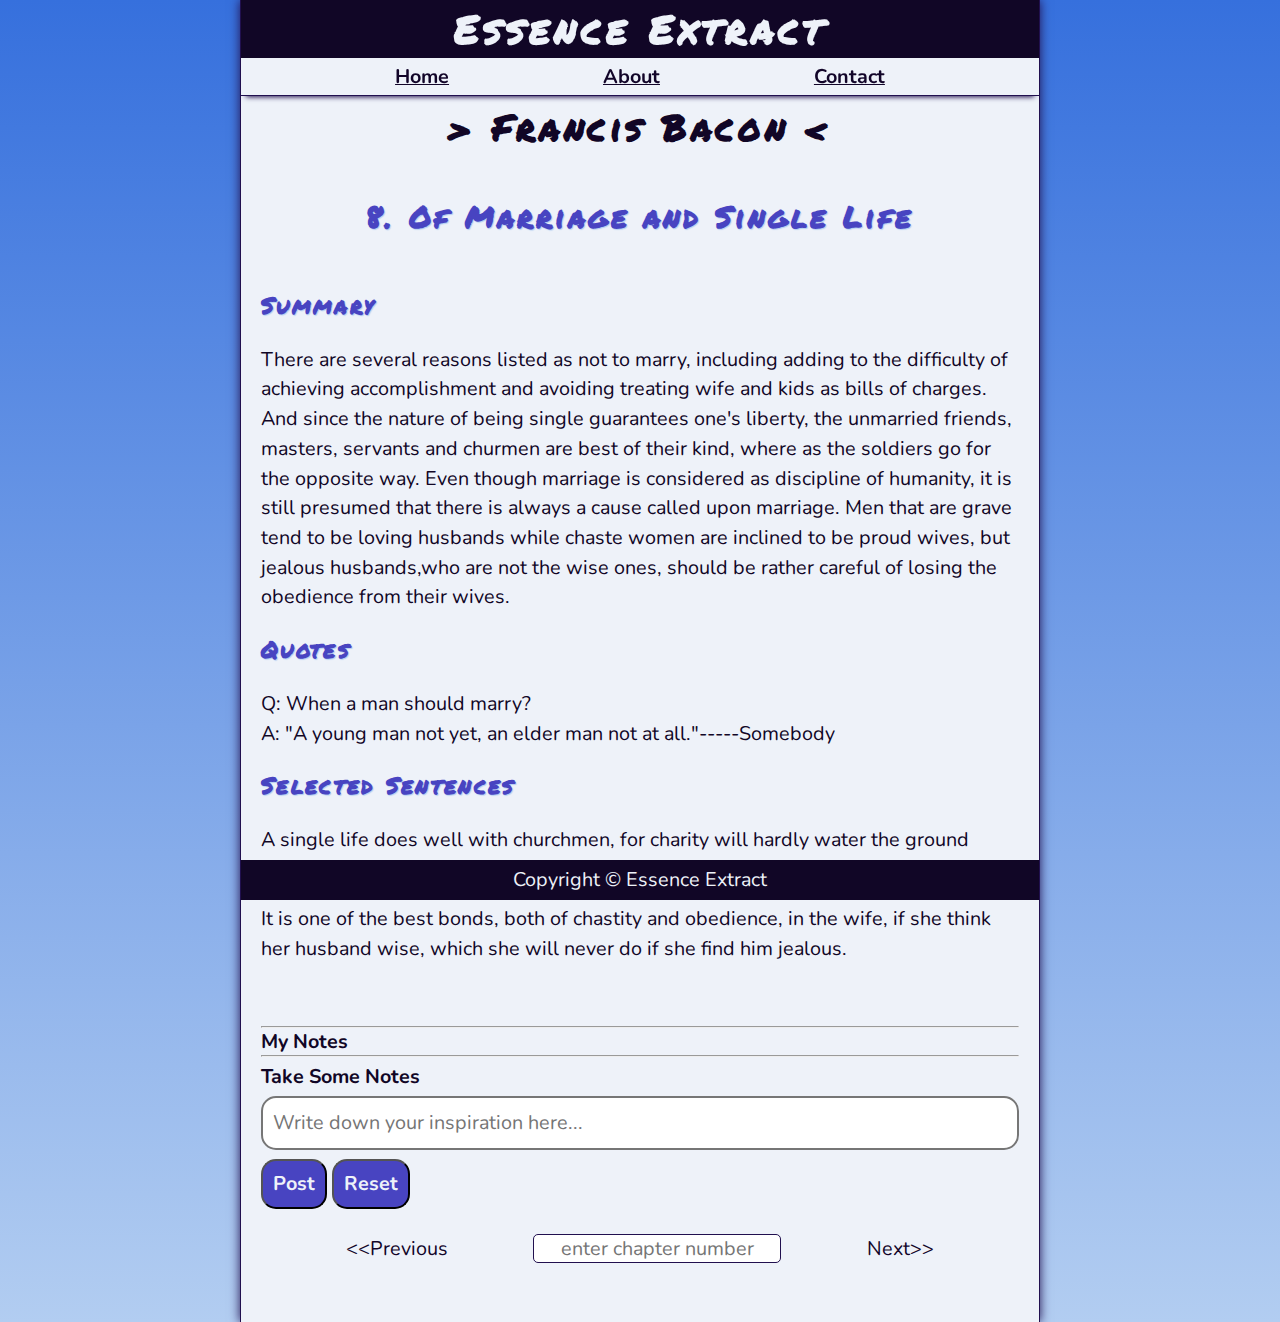
<file: Francis_Bacon/8.html>
<!DOCTYPE html>
<html lang="en">
<head>
    <meta charset="UTF-8">
    <meta name="viewport" content="width=device-width, initial-scale=1.0">
    <title>Essence Extract</title>
    <link rel="stylesheet" href="../css/style.css">
    <link rel="icon" href="../img/favicon.ico">
    <script type="module" src="../js/main.js"></script>
</head>
<body>
    <header class="header">
        <h1 class="header__h1">Essence Extract</h1>
        <nav class="header__nav">
            <ul class="header__ul">
                <li class="header__li">
                    <a href="../index.html">Home</a>
                </li>
                <li class="header__li">
                    <a href="../pages/about.html">About</a>
                </li>
                <li class="header__li">
                    <a href="../pages/contact.html">Contact</a>
                </li>
            </ul>
        </nav>
    </header>

    <main class="main">
        <h1 class="chapter__h1 book__title">&gt; Francis Bacon &lt;</h1>
        <article class="main__article chapter" id="8">
            <h2 class="chapter__h2 chapter__title">8. Of Marriage and Single Life</h2>
            <h3 class="chapter__h3 summary">Summary</h3>
            <p class="chapter__p summary">
                There are several reasons listed as not to marry, including adding to the difficulty of achieving accomplishment and avoiding treating wife and kids as bills of charges. And since the nature of being single guarantees one's liberty, the unmarried friends, masters, servants and churmen are best of their kind, where as the soldiers go for the opposite way. Even though marriage is considered as discipline of humanity, it is still presumed that there is always a cause called upon marriage. Men that are grave tend to be loving husbands while chaste women are inclined to be proud wives, but jealous husbands,who are not the wise ones, should be rather careful of losing the obedience from their wives. 
            </p>
            <h3 class="chapter__h3 quotes">Quotes</h3>
            <p class="chapter__p quote" id="1">
                Q: When a man should marry? <br> A: "A young man not yet, an elder man not at all."<span class="nowrap author">Somebody</span>
            </p>
            <h3 class="chapter__h3 selectedSentences">Selected Sentences</h3>
            <p class="chapter__p selectedSentences">
                A single life does well with churchmen, for charity will hardly water the ground where it must first fill a pool.
            </p>
            <p class="chapter__p selectedSentences">
                It is one of the best bonds, both of chastity and obedience, in the wife, if she think her husband wise, which she will never do if she find him jealous.
            </p>
        </article>

        <hr>
        <h4 class="chapter__h4 commentList">My Notes</h4>

        <ul class="commentList" id="commentList">

        </ul>

        <hr>

        <form action="https://httpbin.org/get" method="get" class="post__form" id="commentForm">
            <fieldset class="post__fieldset">
                <legend class="offscreen">Take Some Notes</legend>
                <p class="post">
                    <label class="post__label" for="message">Take Some Notes</label>
                    <textarea class="post__textarea" name="commentText" id="commentText" cols="30" rows="1"
                        placeholder="Write down your inspiration here..." maxlength="40"></textarea>
                </p>
            </fieldset>
            <button class="post__button" id="submitButton" type="button">Post</button>
            <button class="post__button" id="resetButton" type="reset">Reset</button>
        </form>
    </main>

    <aside class="aside">
        <a href="" class="aside__a previous__a">Previous</a>
        <form class="pageForm" id="pageForm">
            <input class="pageNum" id="pageNum" type="text" placeholder="enter chapter number" autocomplete="off">
        </form>
        <a href="" class="aside__a next__a">Next</a>
    </aside>

    <footer class="footer">
        <p>
            <span class="nowrap">Copyright &copy; <time id="year"></time></span>
            <span class="nowrap">Essence Extract</span>
        </p>
    </footer>
</body>
</html>
</file>
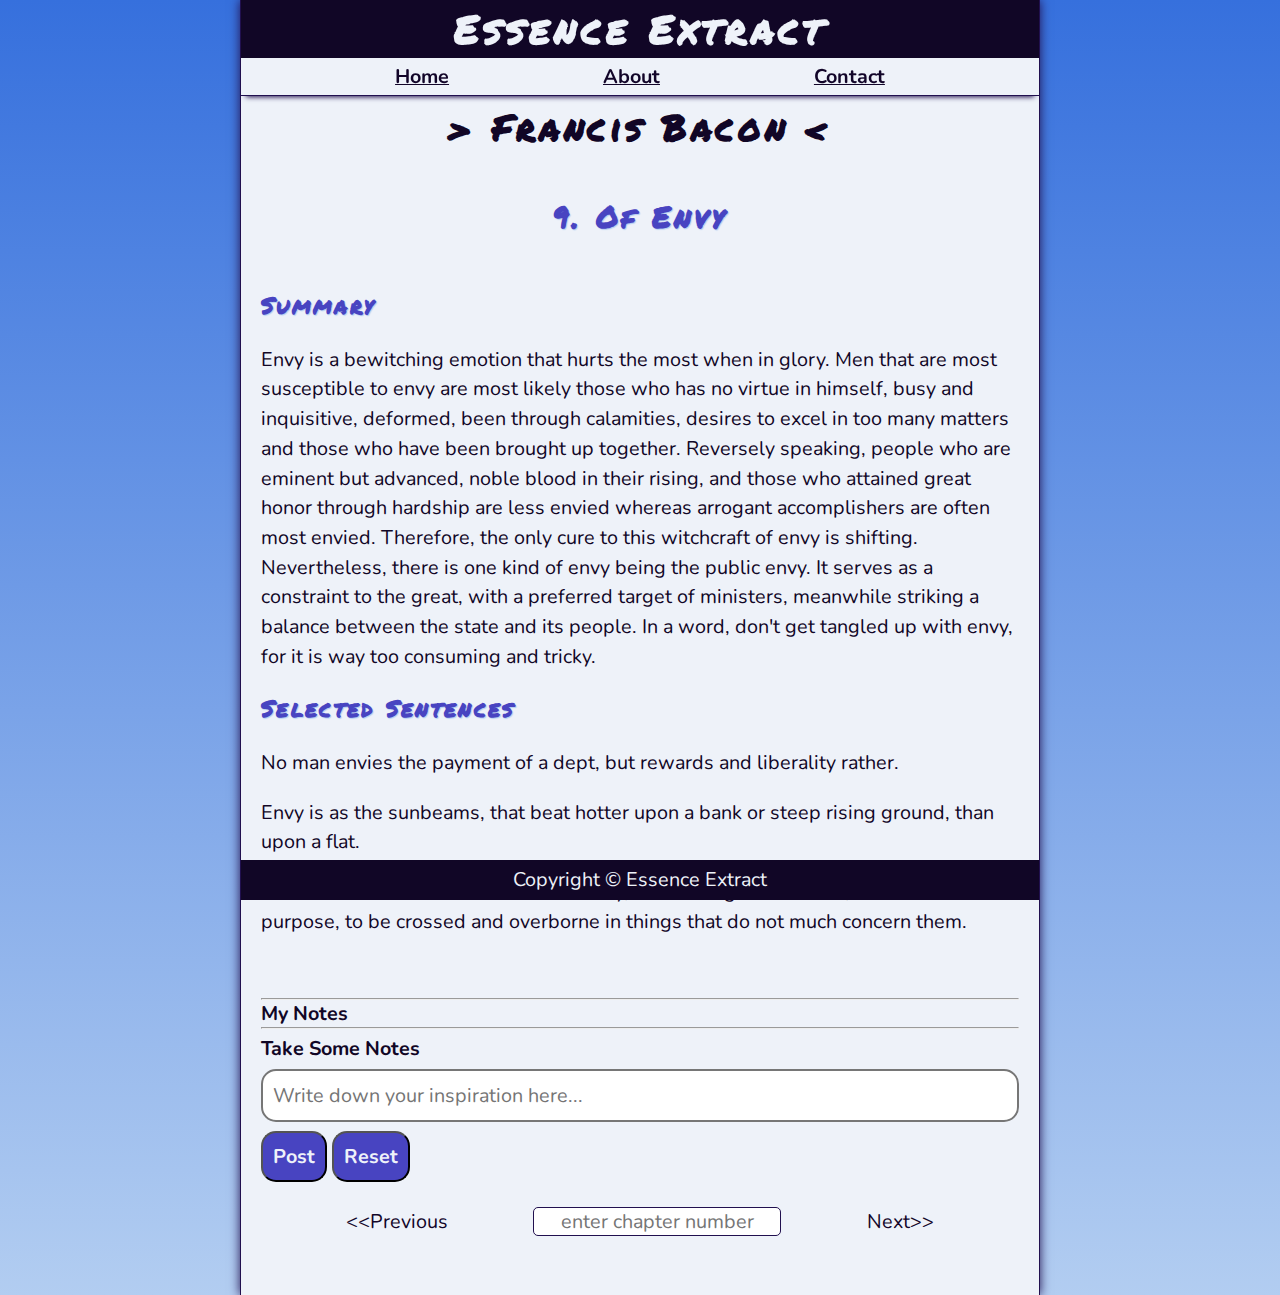
<file: Francis_Bacon/9.html>
<!DOCTYPE html>
<html lang="en">
<head>
    <meta charset="UTF-8">
    <meta name="viewport" content="width=device-width, initial-scale=1.0">
    <title>Essence Extract</title>
    <link rel="stylesheet" href="../css/style.css">
    <link rel="icon" href="../img/favicon.ico">
    <script type="module" src="../js/main.js"></script>
</head>
<body>
    <header class="header">
        <h1 class="header__h1">Essence Extract</h1>
        <nav class="header__nav">
            <ul class="header__ul">
                <li class="header__li">
                    <a href="../index.html">Home</a>
                </li>
                <li class="header__li">
                    <a href="../pages/about.html">About</a>
                </li>
                <li class="header__li">
                    <a href="../pages/contact.html">Contact</a>
                </li>
            </ul>
        </nav>
    </header>

    <main class="main">
        <h1 class="chapter__h1 book__title">&gt; Francis Bacon &lt;</h1>
        <article class="main__article chapter" id="9">
            <h2 class="chapter__h2 chapter__title">9. Of Envy</h2>
            <h3 class="chapter__h3 summary">Summary</h3>
            <p class="chapter__p summary">
                Envy is a bewitching emotion that hurts the most when in glory. Men that are most susceptible to envy are most likely those who has no virtue in himself, busy and inquisitive, deformed, been through calamities, desires to excel in too many matters and those who have been brought up together. Reversely speaking, people who are eminent but advanced, noble blood in their rising, and those who attained great honor through hardship are less envied whereas arrogant accomplishers are often most envied. Therefore, the only cure to this witchcraft of envy is shifting. Nevertheless, there is one kind of envy being the public envy. It serves as a constraint to the great, with a preferred target of ministers, meanwhile striking a balance between the state and its people. In a word, don't get tangled up with envy, for it is way too consuming and tricky. 
            </p>
            <h3 class="chapter__h3 selectedSentences">Selected Sentences</h3>
            <p class="chapter__p selectedSentences">
                No man envies the payment of a dept, but rewards and liberality rather.   
            </p>
            <p class="chapter__p selectedSentences">
                Envy is as the sunbeams, that beat hotter upon a bank or steep rising ground, than upon a flat. 
            </p>
            <p class="chapter__p selectedSentences">
                Wise men will rather do sacrifice to envy, in suffering themselves, sometimes of purpose, to be crossed and overborne in things that do not much concern them.
            </p>
        </article>

        <hr>
        <h4 class="chapter__h4 commentList">My Notes</h4>

        <ul class="commentList" id="commentList">

        </ul>

        <hr>

        <form action="https://httpbin.org/get" method="get" class="post__form" id="commentForm">
            <fieldset class="post__fieldset">
                <legend class="offscreen">Take Some Notes</legend>
                <p class="post">
                    <label class="post__label" for="message">Take Some Notes</label>
                    <textarea class="post__textarea" name="commentText" id="commentText" cols="30" rows="1"
                        placeholder="Write down your inspiration here..." maxlength="40"></textarea>
                </p>
            </fieldset>
            <button class="post__button" id="submitButton" type="button">Post</button>
            <button class="post__button" id="resetButton" type="reset">Reset</button>
        </form>
    </main>

    <aside class="aside">
        <a href="" class="aside__a previous__a">Previous</a>
        <form class="pageForm" id="pageForm">
            <input class="pageNum" id="pageNum" type="text" placeholder="enter chapter number" autocomplete="off">
        </form>
        <a href="" class="aside__a next__a">Next</a>
    </aside>

    <footer class="footer">
        <p>
            <span class="nowrap">Copyright &copy; <time id="year"></time></span>
            <span class="nowrap">Essence Extract</span>
        </p>
    </footer>
</body>
</html>
</file>
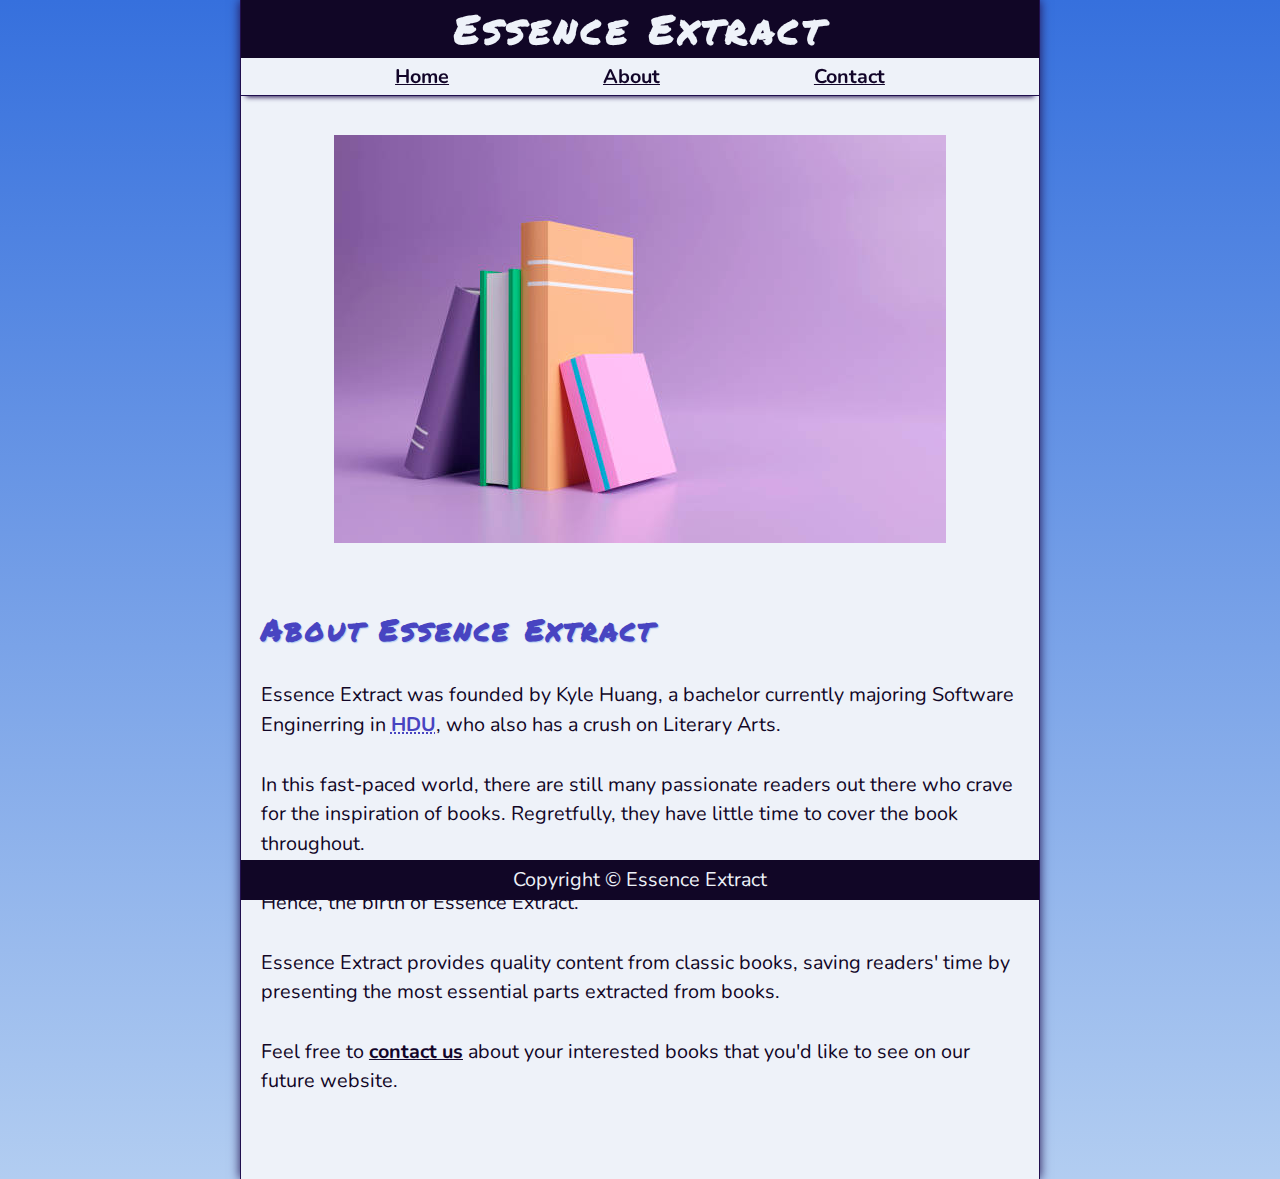
<file: pages/about.html>
<!DOCTYPE html>
<html lang="en">
<head>
    <meta charset="UTF-8">
    <meta name="viewport" content="width=device-width, initial-scale=1.0">
    <title>About EE</title>
    <link rel="stylesheet" href="../css/style.css">
    <link rel="icon" href="../img/favicon.ico" type="image/x-icon">
</head>
<body>
    <header class="header">
        <h1 class="header__h1">Essence Extract</h1>
        <nav class="header__nav">
            <ul class="header__ul">
                <li>
                    <a href="../index.html">Home</a>
                </li>
                <li>
                    <a href="#">About</a>
                </li>
                <li>
                    <a href="contact.html">Contact</a>
                </li>
            </ul>
        </nav>
    </header>

    <section class="hero">
        <h2 class="hero__h2"><span class="nowrap">Why Essence Extract?</span></h2>
        <figure class="hero__figure">
            <img src="../img/books_with_purple_background_612x408.jpg" alt="Why Essence Extract?" title="Why Essence Extract?" width="612" height="408">
        </figure>
        <figcaption class="offscreen">
            Why Essence Extract?
        </figcaption>
    </section>

    <main class="main">
        <article class="main__article about">
            <h2 class="about__h2">About Essence Extract</h2>
            <p class="about__p">
                Essence Extract was founded by Kyle Huang, a bachelor currently majoring Software Enginerring in <abbr title="Hangzhou Dianzi University" class="emphasize">HDU</abbr>, who also has a crush on Literary Arts.
                <br><br>
                In this fast-paced world, there are still many passionate readers out there who crave for the inspiration of books. Regretfully, they have little time to cover the book throughout.
                <br><br>
                Hence, the birth of Essence Extract.
                <br><br>
                Essence Extract provides quality content from classic books, saving readers' time by presenting the most essential parts extracted from books.
                <br><br>
                Feel free to <a href="contact.html" class="emphasize">contact us</a> about your interested books that you'd like to see on our future website.
            </p>
        </article>
    </main>

    <footer class="footer">
        <p>
            <span class="nowrap">Copyright &copy; <time id="year"></time></span>
            <span class="nowrap">Essence Extract</span>
        </p>
    </footer>
</body>
</html>
</file>
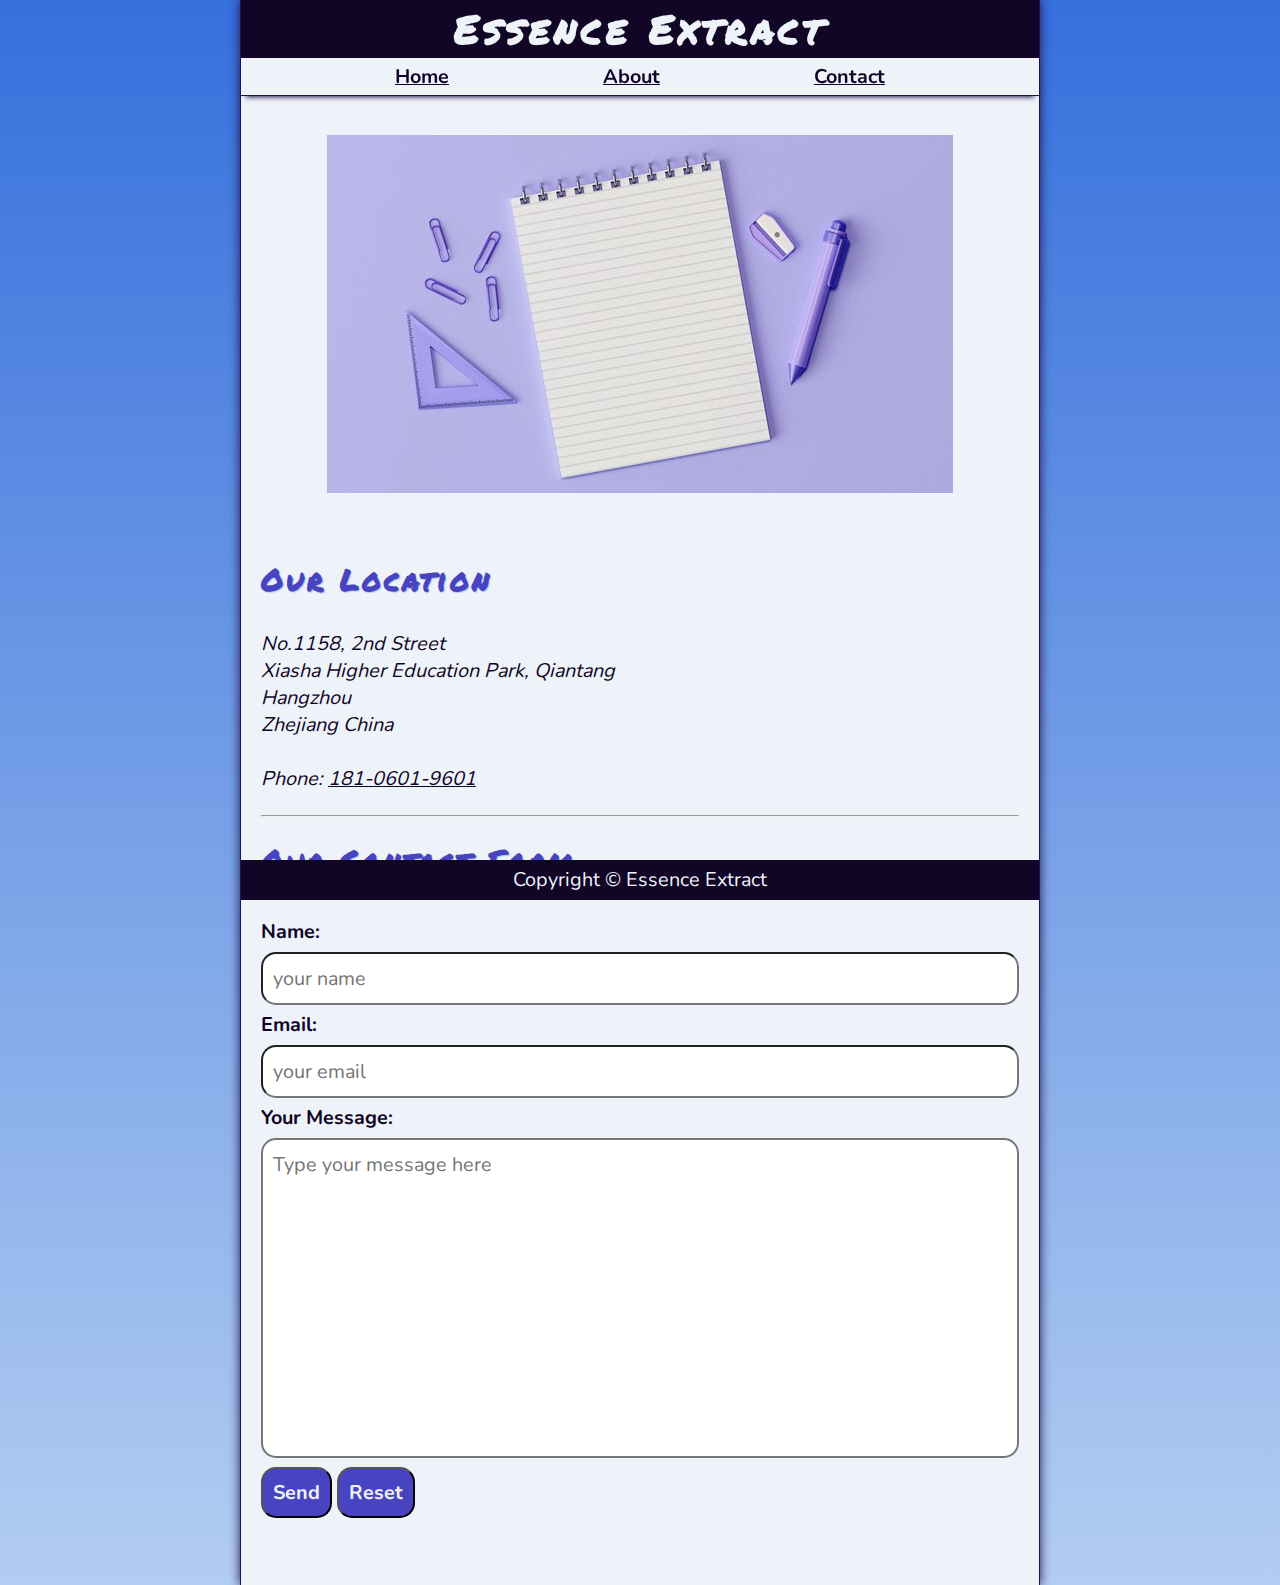
<file: pages/contact.html>
<!DOCTYPE html>
<html lang="en">
<head>
    <meta charset="UTF-8">
    <meta name="viewport" content="width=device-width, initial-scale=1.0">
    <title>Contact Us</title>
    <link rel="stylesheet" href="../css/style.css">
    <link rel="icon" href="../img/favicon.ico" type="image/x-icon">
</head>

<body>
    <header class="header">
        <h1 class="header__h1">Essence Extract</h1>
        <nav class="header__nav">
            <ul class="header__ul">
                <li>
                    <a href="../index.html">Home</a>
                </li>
                <li>
                    <a href="about.html">About</a>
                </li>
                <li>
                    <a href="#">Contact</a>
                </li>
            </ul>
        </nav>
    </header>

    <section class="hero">
        <h2 class="hero__h2">Leave us a Message</h2>
        <figure class="hero__figure">
            <img src="../img/notebook_and_pen_with_purple_BG_626X358.jpg" alt="Leave us a Message" title="Leave us a Message" width="626" height="358">
        </figure>
        <figcaption class="offscreen">
            Leave us a Message
        </figcaption>
    </section>

    <main class="main">
        <article class="main__article contact">
            <h2 class="contact__h2">Our Location</h2>
            <address>
                No.1158, 2nd Street <br> 
                Xiasha Higher Education Park, Qiantang <br>
                Hangzhou <br>
                Zhejiang China <br>
                <br>
                Phone: <a href="tel:+18106019601">181-0601-9601</a>
            </address>
        </article>
        <hr>
        <article class="main__article contact">
            <h2 class="contact__h2">Our Contact Form</h2>

            <form action="https://httpbin.org/get" method="get" class="post__form">
                <fieldset class="post__fieldset">
                    <legend class="offscreen">Send Us A Message</legend>
                    <p class="post">
                        <label class="post__label" for="name">Name:</label>
                        <input class="post__input" type="text" name="name" id="name" placeholder="your name" autocomplete="off" defaultValue="Chad Smith" required>
                    </p>
                    <p class="post">
                        <label class="post__label" for="email">Email:</label>
                        <input class="post__input" type="email" name="email" id="email" placeholder="your email" autocomplete="off" required>
                    </p>
                    <p class="post">
                        <label class="post__label" for="message">Your Message:</label>
                        <textarea class="post__textarea" name="message" id="message" cols="30" rows="10"
                            placeholder="Type your message here"></textarea>
                    </p>
                    <!-- 用户通过使用<input>和<textarea>等表单控件来进行单、多行输入 -->
                </fieldset>
                <button class="post__button" type="submit">Send</button>
                <button class="post__button" type="reset">Reset</button>
            </form>
        </article>
    </main>
    <footer class="footer">
        <p>
            <span class="nowrap">Copyright &copy; <time id="year"></time></span>
            <span class="nowrap">Essence Extract</span>
        </p>
    </footer>
</body>
</html>
</file>
<file: css/style.css>
/* || RESET */
*, 
*::after,
*::before {
    margin: 0;
    padding: 0;
    box-sizing: border-box;
}

@font-face{
    font-family: "Nunito";
    src: url("../fonts/Nunito-VariableFont_wght.ttf");
}

@font-face{
    font-family: "permanent marker";
    src: url("../fonts/PermanentMarker-Regular.ttf");
}

img {
    display: block;
    max-width: 100%;
    height: auto;
}
 
button {
    font: inherit;
    text-align: center;
    justify-content: center;
}

input,
textarea {
    font: inherit;
    text-align: left;
    justify-content: center;
    resize: none;
}

/* || VARIABLES */

:root {
    /* FONTS */
    --FF: "Nunito", sans-serif;
    --FF-HEADINGS: "permanent marker", cursive;
    --FS: clamp(1rem, 2.2vh, 1.5rem);

    /* COLORS */
    --BGCOLOR-FADE :#b2cdf1;
    --BGCOLOR: #3670dd;
    --BGIMAGE: linear-gradient(to bottom, var(--BGCOLOR), var(--BGCOLOR-FADE));
    --BODY-BGCOLOR: #eef2f9;
    --BORDER-COLOR: #21104f;
    --BUTTON-COLOR: #eef2f9;
    --FONT-COLOR: #110626;
    --HEADER-BGCOLOR: #110626;
    --HEADER-COLOR: #eef2f9;
    --HERO-BGCOLOR: rgba(72, 68, 193, 0.75);
    --HERO-COLOR: #eef2f9;
    --HIGHLIGHT-COLOR: rgb(72, 68, 193);
    --LINK-ACTIVE: #3670dd;
    --LINK-COLOR: rgb(18, 5, 41);
    --LINK-HOVER: rgba(18, 5, 41, 0.6);
    --NAV-BGCOLOR: #eef2f9;

    /* BORDERS */
    --BORDERS: 1px solid var(--BORDER-COLOR);
    --BORDER-RADIUS-L: 15px;
    --BORDER-RADIUS-S: 5px;
    /* STANDARD PADDING */
    --PADDING-TB: 0.25em;
    --PADDING-SIDE: 2.5%;

    /* STANDARD MARGIN */
    --MARGIN: clamp(1em, 2.5vh, 1.5em) 0;
}

/* || UTILITY CLASSES */
.offscreen {
    position: absolute;
    left: -10000px;
}

.nowrap {
    white-space: nowrap;
}

.italic {
    font-style: italic;
}

.marker {
    background-color: var(--HIGHLIGHT-COLOR);
    color: var(--BODY-BGCOLOR);
    border-radius: var(--BORDER-RADIUS-S);
}

.center {
    text-align: center;
}

.emphasize {
    color: var(--HIGHLIGHT-COLOR);
    font-weight: bold;
}

/* || GENARAL STYLES */
html {
    scroll-behavior: smooth;
    font-size: var(--FS);
    font-family: var(--FF);
    background-color: var(--BGCOLOR);
    background-image: var(--BGIMAGE);
}

body {
    background-color: var(--BODY-BGCOLOR);
    color: var(--FONT-COLOR);
    min-height: 100vh;
    max-width: 800px;
    margin: 0 auto;
    border-left: var(--BORDERS);
    border-right: var(--BORDERS);
    box-shadow: 0 0 10px var(--BORDER-COLOR);
}

h1, h2, h3 {
    font-family: var(--FF-HEADINGS);
    letter-spacing: 0.1em;
}

h2, h3 {
    margin-bottom: 1em;
    color: var(--HIGHLIGHT-COLOR);
    text-shadow: 1px 1px 1px var(--BGCOLOR-FADE);
}

p {
    line-height: 1.5;
}

a:any-link {
    color: var(--LINK-COLOR);
}

a:hover, a:focus-visible {
    color: var(--LINK-HOVER);
}

a:active {
    color: var(--LINK-ACTIVE);
}

/* || HEADER */

.header {
    position: sticky;
    top: 0;
    z-index: 1;
}

.header__h1 {
    text-align: center;
    background-color: var(--HEADER-BGCOLOR);
    color: var(--HEADER-COLOR);
    padding: var(--PADDING-TB), var(--PADDING-SIDE);
}

.header__nav {
    background-color: var(--NAV-BGCOLOR);
    border-bottom: var(--BORDERS);
    font-weight: bold;
    box-shadow: 0 6px 5px -5px var(--BORDER-COLOR);
}

.header__ul {
    padding: var(--PADDING-TB) var(--PADDING-SIDE);
    list-style-type: none;
    display: flex;
    justify-content: space-evenly;
    gap: 1rem;
}

/* || HERO */

.hero {
    position: relative;
    padding: 2rem var(--PADDING-SIDE);
}

.hero__h2 {
    background-color: var(--HERO-BGCOLOR);
    color: var(--HERO-COLOR);
    padding: 0.25em 0.5em;
    text-shadow: 2px 2px 5px var(--BORDER-COLOR);
    position: absolute;
    top: -100px;
    left: 20px;
    animation: showWelcome 0.5s ease-in-out 0.5s forwards;
}

.hero__figure {
    display: flex;
    justify-content: center;
}

/* || FOOTER */

.footer {
    width: 100%;
    position: sticky;
    bottom: 0;
    background-color: var(--HEADER-BGCOLOR);
    color: var(--HEADER-COLOR);
    padding: var(--PADDING-TB) var(--PADDING-SIDE);
    text-align: center;
}

/* || ASIDE */

/* .aside__button {
    position: fixed;
    display: flex;
    width: 48px;
    height: 48px;
    right: 10px;
    top: 100px;
    justify-content: center;
    align-items: center;
    padding: 1rem;
} */

.aside {
    display: flex;
    align-items: center;
    justify-content: space-evenly;
    padding: 1rem;
}

.aside__a {
    color: var(--FONT-COLOR);
    background-color: var(--BUTTON-COLOR);
    text-decoration: none;
}

.previous__a::before {
    content: "<<";
}

.next__a::after {
    content: ">>";
}

.pageNum {
    text-align: center;
    border: var(--BORDERS);
    border-radius: var(--BORDER-RADIUS-S);
}

/* || MAIN */

.main {
    padding: var(--PADDING-TB) var(--PADDING-SIDE);
    /* min-height: 100vh; */
}

.main__ul {
    list-style-type: none;    
}

.main__h1 {
    text-align: center;
    font-size: 1.8rem;
}

.main__article {
    scroll-margin-top: 6.5rem;
    margin: var(--MARGIN);
}

.main__article:first-child {
    margin-top: 1em;
}

.main__article:last-child {
    min-height: calc(100vh - 20rem);
}

.bookTitle__a {
    text-decoration: none;
    display: block;
    border-radius: var(--BORDER-RADIUS-L);
}

.bookTitle__a:hover {
    background-color: var(--BORDER-COLOR);
    color: var(--HEADER-COLOR);
}

.dailyQuote__p {
    background-color:#b2cdf1;
    border: var(--BORDERS);
    border-radius: var(--BORDER-RADIUS-S);
    padding: var(--PADDING-SIDE);
    justify-content: space-between;
    font-weight: bold;
}

.dailyQuote__author {
    color: #3670dd;
}

.dailyQuote__chapter {
    text-decoration: none;
    font-style: italic;
    font-weight: normal;
}

.dailyQuote__chapter:hover {
    color: var(--LINK-HOVER);
}

.guide__ul {
    list-style-type: none;
}

.guide__p {
    margin-top: 0.3rem;
    margin-bottom: 0.3rem;
    padding-left: 1px;
}

.guide__h3 a {
    text-decoration: none;
}

.guide__h4 a {
    text-decoration: none;
}

.guide__h3 a:any-link{
    color: var(--HIGHLIGHT-COLOR);
}

.guide__h4 a:any-link{
    color: var(--BODY-BGCOLOR);
}

.guide__h4 {
    background-color: var(--HIGHLIGHT-COLOR);
    color: var(--BODY-BGCOLOR);
    border-radius: var(--BORDER-RADIUS-S);
    display: inline;
}

.guide__h4::before {
    content: "\00a0";
}

.guide__h4::after {
    content: "\00a0";
}

/* || CONTACT */

.post__h2 {
    margin: 0;
}

.post__fieldset {
    border: none;
}

.post__p {
    margin: 1em 0;
}

.post__label {
    display: block;
    font-weight: bold;
    padding: var(--PADDING-TB) 0;
}

.post__input,
.post__textarea {
    padding: 0.5em;
    border-radius: var(--BORDER-RADIUS-L);
    border-width: 2px;
    width: 100%;
}

.post__button {
    padding: 0.5em;
    border-radius: var(--BORDER-RADIUS-L);
    background-color: var(--HIGHLIGHT-COLOR);
    color: var(--BUTTON-COLOR);
    font-weight: bold;
}

/* || CHAPTER */

.author::before {
    content: "-----";
}

.chapter {
    min-height: 25vh;
}

.chapter__p {
    margin-bottom: 1em;
}

.chapter__p:last-child {
    padding-bottom: 2rem;
}

.chapter__h1 {
    display: block;
    text-align: center;
    font-size: 1.8rem;
}

.chapter__h2 {
    width: 100%;
    /* position: sticky; */
    top: 75px;
    background-color: var(--BODY-BGCOLOR);
    text-align: center;
    padding-bottom: 1rem;
    padding-top: 1rem;
}

/* || COMMENT */
.commentList {
    list-style: none;
}

.commentItem {
    display: flex;
    justify-content: space-between;
    background-color: var(--BGCOLOR-FADE);
    border-radius: var(--BORDER-RADIUS-S);
    margin: 5px;
    border: var(--BORDERS);
}

.commentButton {
    border-radius: var(--BORDER-RADIUS-S);
    background-color: var(--HIGHLIGHT-COLOR);
    color: var(--BUTTON-COLOR);
    margin: 1px;
    font-weight: bold;
}

@media screen and (min-width: 576px) {
    @keyframes showWelcome {
        0% {
            top: -20px;
            transform: skew(0deg, -5deg) scaleY(0);
        }
    
        50% {
            top: 60px;
            transform: skew(10deg, -10deg) scaleY(1.2);
        }
    
        /* 90% {
            top: 50px;
            transform: skew(-10deg, -5deg) scaleY(1);
        } */
    
        100% {
            top: 50px;
            transform: skew(-10deg, -10deg) scale(1.1) translateX(10px);
        }
    }
}
</file>
